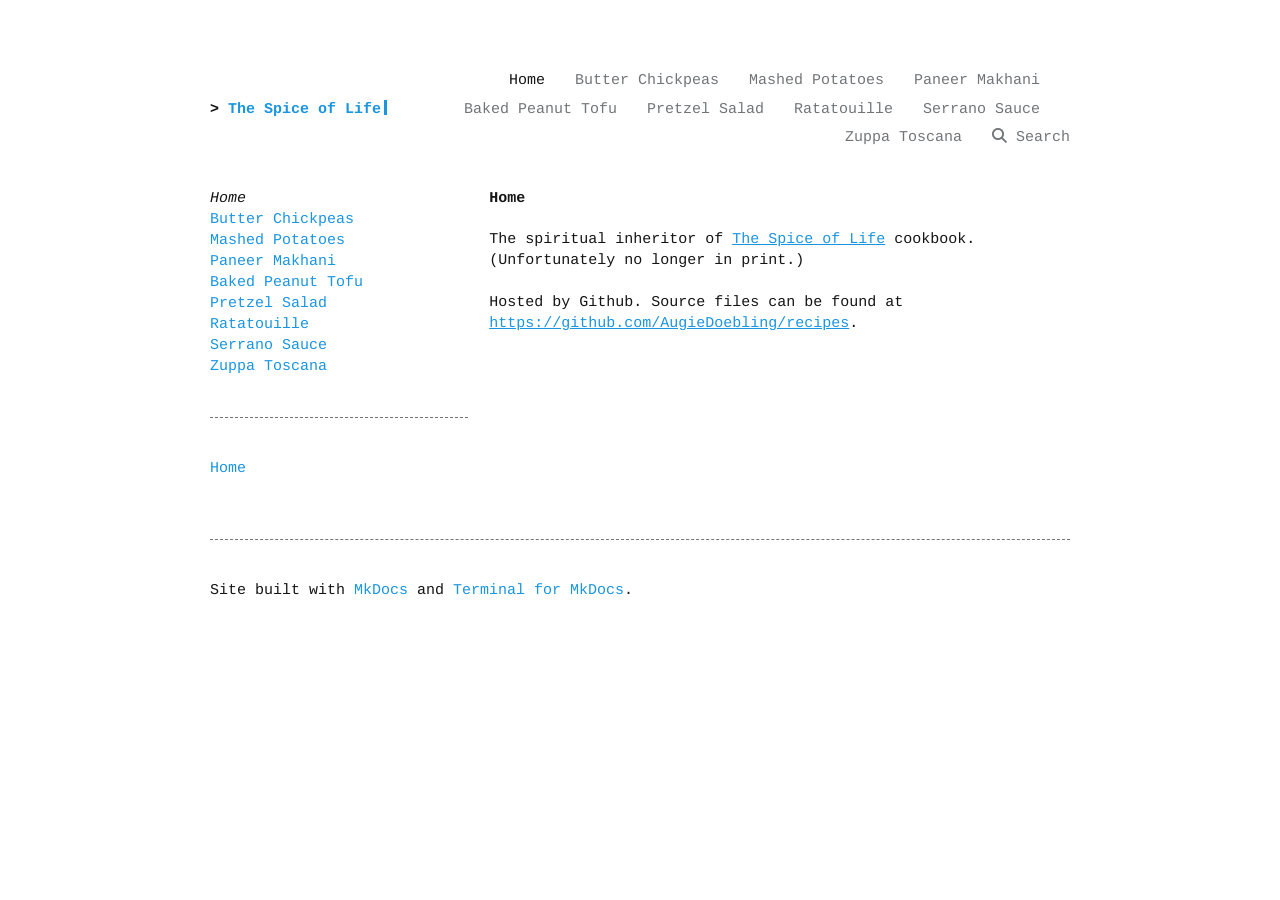
<file: index.html>
<!DOCTYPE html>
<html lang="en">
<head>
    
    <meta charset="UTF-8">
    <meta name="viewport" content="width=device-width, initial-scale=1.0">
    <meta http-equiv="X-UA-Compatible" content="ie=edge">
    <meta name="generator" content="mkdocs-1.6.1, mkdocs-terminal-4.7.0">
     
     
    <link rel="icon" type="image/png" sizes="192x192" href="img/android-chrome-192x192.png" />
<link rel="icon" type="image/png" sizes="512x512" href="img/android-chrome-512x512.png" />
<link rel="apple-touch-icon" sizes="180x180" href="img/apple-touch-icon.png" />
<link rel="shortcut icon" type="image/png" sizes="48x48" href="img/favicon.ico" />
<link rel="icon" type="image/png" sizes="16x16" href="img/favicon-16x16.png" />
<link rel="icon" type="image/png" sizes="32x32" href="img/favicon-32x32.png" />


    
 
<title>Home - The Spice of Life</title>


<link href="css/fontawesome/css/fontawesome.min.css" rel="stylesheet">
<link href="css/fontawesome/css/solid.min.css" rel="stylesheet">
<link href="css/normalize.css" rel="stylesheet">
<link href="css/terminal.css" rel="stylesheet">
<link href="css/theme.css" rel="stylesheet">
<link href="css/theme.tile_grid.css" rel="stylesheet">
<link href="css/theme.footer.css" rel="stylesheet">
<!-- default color palette -->
<link href="css/palettes/default.css" rel="stylesheet">

<!-- page layout -->
<style>
/* initially set page layout to a one column grid */
.terminal-mkdocs-main-grid {
    display: grid;
    grid-column-gap: 1.4em;
    grid-template-columns: auto;
    grid-template-rows: auto;
}

/*  
*   when side navigation is not hidden, use a two column grid.  
*   if the screen is too narrow, fall back to the initial one column grid layout.
*   in this case the main content will be placed under the navigation panel. 
*/
@media only screen and (min-width: 70em) {
    .terminal-mkdocs-main-grid {
        grid-template-columns: 4fr 9fr;
    }
}</style>



    
    <link href="css/extra.css" rel="stylesheet">  
    
    

    
    <!-- search css support -->
<link href="css/search/bootstrap-modal.css" rel="stylesheet">
<!-- search scripts -->
<script>
    var base_url = ".",
    shortcuts = "{}";
</script>
<script src="js/jquery/jquery-1.10.1.min.js" defer></script>
<script src="js/bootstrap/bootstrap.min.js" defer></script>
<script src="js/mkdocs/base.js" defer></script>
    
    
    
    
    <script src="search/main.js"></script>
    

    
</head>

<body class="terminal"><div class="container">
    <div class="terminal-nav">
        <header class="terminal-logo">
            <div id="mkdocs-terminal-site-name" class="logo terminal-prompt"><a href="/" class="no-style">The Spice of Life</a></div>
        </header>
        
        <nav class="terminal-menu">
            
            <ul vocab="https://schema.org/" typeof="BreadcrumbList">
                
                
                <li property="itemListElement" typeof="ListItem">
                    <a href="." class="menu-item active" property="item" typeof="WebPage">
                        <span property="name">Home</span>
                    </a>
                    <meta property="position" content="0">
                </li>
                
                
                <li property="itemListElement" typeof="ListItem">
                    <a href="butter_chickpeas/" class="menu-item " property="item" typeof="WebPage">
                        <span property="name">Butter Chickpeas</span>
                    </a>
                    <meta property="position" content="1">
                </li>
                
                
                <li property="itemListElement" typeof="ListItem">
                    <a href="mashed_potatoes/" class="menu-item " property="item" typeof="WebPage">
                        <span property="name">Mashed Potatoes</span>
                    </a>
                    <meta property="position" content="2">
                </li>
                
                
                <li property="itemListElement" typeof="ListItem">
                    <a href="paneer_makhani/" class="menu-item " property="item" typeof="WebPage">
                        <span property="name">Paneer Makhani</span>
                    </a>
                    <meta property="position" content="3">
                </li>
                
                
                <li property="itemListElement" typeof="ListItem">
                    <a href="peanut_tofu/" class="menu-item " property="item" typeof="WebPage">
                        <span property="name">Baked Peanut Tofu</span>
                    </a>
                    <meta property="position" content="4">
                </li>
                
                
                <li property="itemListElement" typeof="ListItem">
                    <a href="pretzel_salad/" class="menu-item " property="item" typeof="WebPage">
                        <span property="name">Pretzel Salad</span>
                    </a>
                    <meta property="position" content="5">
                </li>
                
                
                <li property="itemListElement" typeof="ListItem">
                    <a href="ratatouille/" class="menu-item " property="item" typeof="WebPage">
                        <span property="name">Ratatouille</span>
                    </a>
                    <meta property="position" content="6">
                </li>
                
                
                <li property="itemListElement" typeof="ListItem">
                    <a href="serrano_sauce/" class="menu-item " property="item" typeof="WebPage">
                        <span property="name">Serrano Sauce</span>
                    </a>
                    <meta property="position" content="7">
                </li>
                
                
                <li property="itemListElement" typeof="ListItem">
                    <a href="zuppa_toscana/" class="menu-item " property="item" typeof="WebPage">
                        <span property="name">Zuppa Toscana</span>
                    </a>
                    <meta property="position" content="8">
                </li>
                
                    
                    


<li property="itemListElement" typeof="ListItem">
    <a href="#" class="menu-item" data-toggle="modal" data-target="#mkdocs_search_modal" property="item" typeof="SearchAction">
        <i aria-hidden="true" class="fa fa-search"></i> <span property="name">Search</span>
    </a>
    <meta property="position" content="9">
</li>
                    
            </ul>
            
        </nav>
    </div>
</div>
        
    <div class="container">
        <div class="terminal-mkdocs-main-grid"><aside id="terminal-mkdocs-side-panel"><nav>
  
    <ul class="terminal-mkdocs-side-nav-items">
        
          



<li class="terminal-mkdocs-side-nav-li">
    
    
    
        
        <span class="

    terminal-mkdocs-side-nav-item--active">Home</span>
    
    
    
  </li>
        
          



<li class="terminal-mkdocs-side-nav-li">
    
    
    
        
        
            <a class="

    terminal-mkdocs-side-nav-item" href="butter_chickpeas/">Butter Chickpeas</a>
        
    
    
    
  </li>
        
          



<li class="terminal-mkdocs-side-nav-li">
    
    
    
        
        
            <a class="

    terminal-mkdocs-side-nav-item" href="mashed_potatoes/">Mashed Potatoes</a>
        
    
    
    
  </li>
        
          



<li class="terminal-mkdocs-side-nav-li">
    
    
    
        
        
            <a class="

    terminal-mkdocs-side-nav-item" href="paneer_makhani/">Paneer Makhani</a>
        
    
    
    
  </li>
        
          



<li class="terminal-mkdocs-side-nav-li">
    
    
    
        
        
            <a class="

    terminal-mkdocs-side-nav-item" href="peanut_tofu/">Baked Peanut Tofu</a>
        
    
    
    
  </li>
        
          



<li class="terminal-mkdocs-side-nav-li">
    
    
    
        
        
            <a class="

    terminal-mkdocs-side-nav-item" href="pretzel_salad/">Pretzel Salad</a>
        
    
    
    
  </li>
        
          



<li class="terminal-mkdocs-side-nav-li">
    
    
    
        
        
            <a class="

    terminal-mkdocs-side-nav-item" href="ratatouille/">Ratatouille</a>
        
    
    
    
  </li>
        
          



<li class="terminal-mkdocs-side-nav-li">
    
    
    
        
        
            <a class="

    terminal-mkdocs-side-nav-item" href="serrano_sauce/">Serrano Sauce</a>
        
    
    
    
  </li>
        
          



<li class="terminal-mkdocs-side-nav-li">
    
    
    
        
        
            <a class="

    terminal-mkdocs-side-nav-item" href="zuppa_toscana/">Zuppa Toscana</a>
        
    
    
    
  </li>
        
    </ul>
  
</nav><hr>
<nav>
    <ul>
        <li><a href="#home">Home</a></li>
        
    </ul>
</nav>
</aside>
            <main id="terminal-mkdocs-main-content">
<section id="mkdocs-terminal-content">
    <h1 id="home">Home</h1>
<p>The spiritual inheritor of <a href="img/the_spice_of_life.png">The Spice of Life</a> cookbook. (Unfortunately no longer in print.)</p>
<p>Hosted by Github. Source files can be found at <a href="https://github.com/AugieDoebling/recipes">https://github.com/AugieDoebling/recipes</a>.</p>
</section>

            </main>
        </div>
        <hr><footer>
    <div class="terminal-mkdocs-footer-grid">
        <div id="terminal-mkdocs-footer-copyright-info">
             Site built with <a href="http://www.mkdocs.org">MkDocs</a> and <a href="https://github.com/ntno/mkdocs-terminal">Terminal for MkDocs</a>.
        </div>
    </div>
</footer>
    </div>

    
    <div class="modal" id="mkdocs_search_modal" tabindex="-1" role="alertdialog" aria-modal="true" aria-labelledby="searchModalLabel">
    <div class="modal-dialog modal-lg" role="search">
        <div class="modal-content">
            <div class="modal-header">
                <h5 class="modal-title" id="searchModalLabel">Search</h5>
                <button type="button" class="close btn btn-default btn-ghost" data-dismiss="modal"><span aria-hidden="true">x</span><span class="sr-only">Close</span></button>
            </div>
            <div class="modal-body">
                <p id="searchInputLabel">Type to start searching</p>
                <form>
                    <div class="form-group">
                        <input type="search" class="form-control" aria-labelledby="searchInputLabel" placeholder="" id="mkdocs-search-query" title="Please enter search terms here">
                    </div>
                </form>
                <div id="mkdocs-search-results" data-no-results-text="No document matches found"></div>
            </div>
            <div class="modal-footer">
            </div>
        </div>
    </div>
</div>
    
    
</body>

</html>
</file>
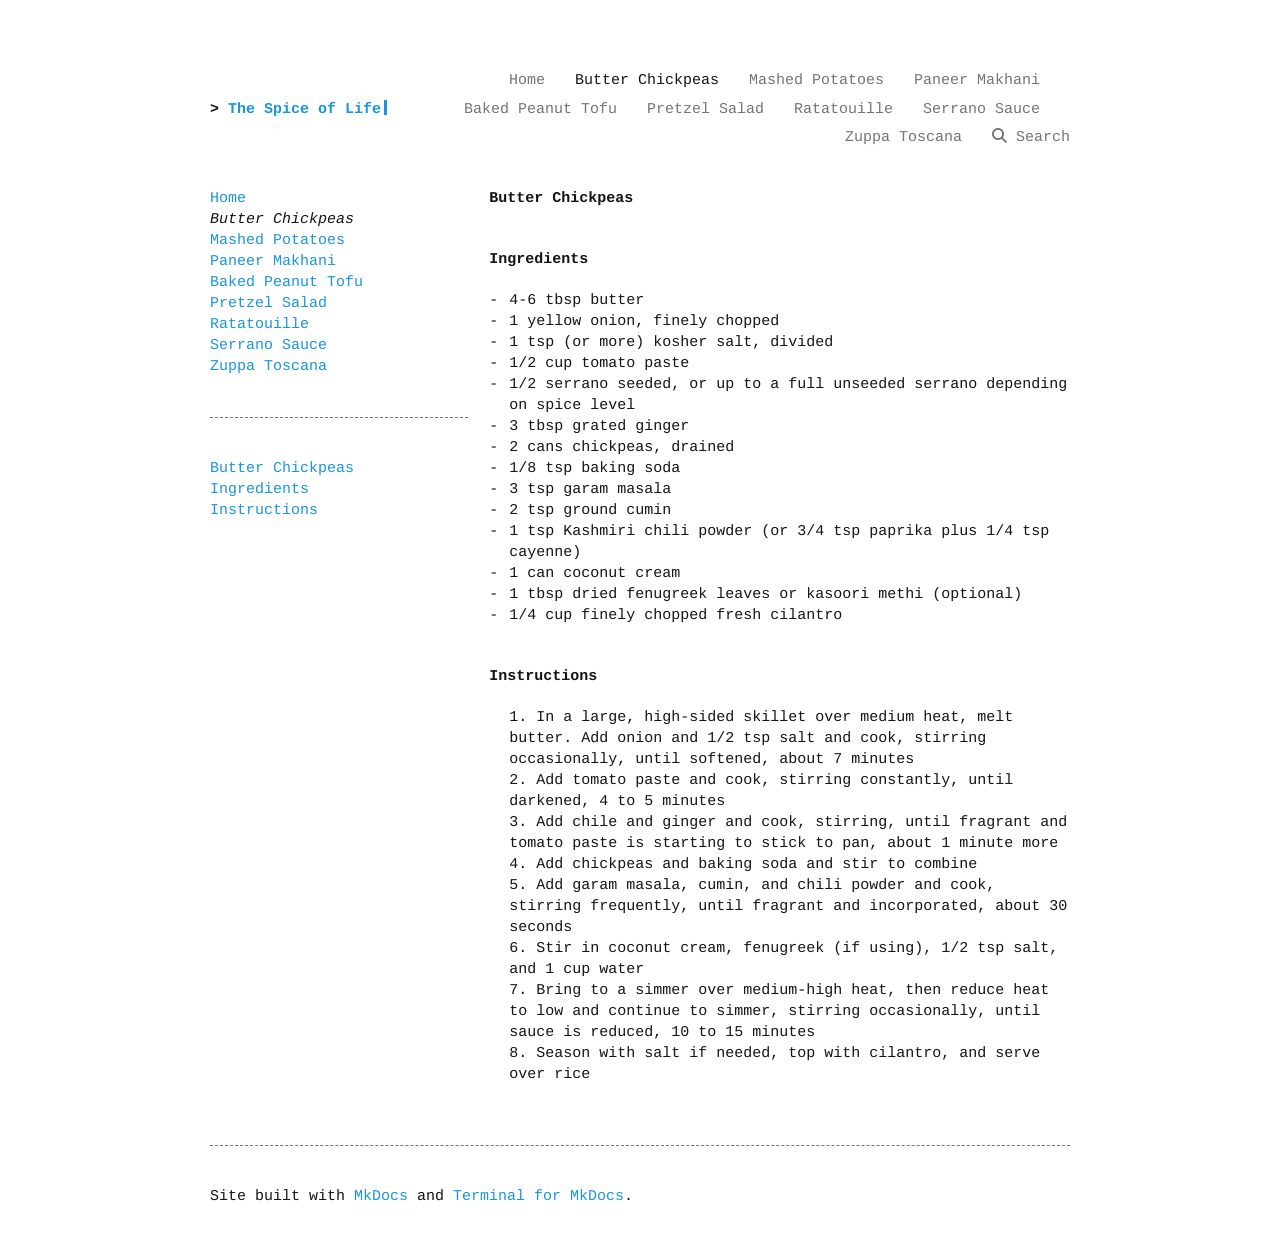
<file: butter_chickpeas/index.html>
<!DOCTYPE html>
<html lang="en">
<head>
    
    <meta charset="UTF-8">
    <meta name="viewport" content="width=device-width, initial-scale=1.0">
    <meta http-equiv="X-UA-Compatible" content="ie=edge">
    <meta name="generator" content="mkdocs-1.6.1, mkdocs-terminal-4.7.0">
     
     
    <link rel="icon" type="image/png" sizes="192x192" href="../img/android-chrome-192x192.png" />
<link rel="icon" type="image/png" sizes="512x512" href="../img/android-chrome-512x512.png" />
<link rel="apple-touch-icon" sizes="180x180" href="../img/apple-touch-icon.png" />
<link rel="shortcut icon" type="image/png" sizes="48x48" href="../img/favicon.ico" />
<link rel="icon" type="image/png" sizes="16x16" href="../img/favicon-16x16.png" />
<link rel="icon" type="image/png" sizes="32x32" href="../img/favicon-32x32.png" />


    
 
<title>Butter Chickpeas - The Spice of Life</title>


<link href="../css/fontawesome/css/fontawesome.min.css" rel="stylesheet">
<link href="../css/fontawesome/css/solid.min.css" rel="stylesheet">
<link href="../css/normalize.css" rel="stylesheet">
<link href="../css/terminal.css" rel="stylesheet">
<link href="../css/theme.css" rel="stylesheet">
<link href="../css/theme.tile_grid.css" rel="stylesheet">
<link href="../css/theme.footer.css" rel="stylesheet">
<!-- default color palette -->
<link href="../css/palettes/default.css" rel="stylesheet">

<!-- page layout -->
<style>
/* initially set page layout to a one column grid */
.terminal-mkdocs-main-grid {
    display: grid;
    grid-column-gap: 1.4em;
    grid-template-columns: auto;
    grid-template-rows: auto;
}

/*  
*   when side navigation is not hidden, use a two column grid.  
*   if the screen is too narrow, fall back to the initial one column grid layout.
*   in this case the main content will be placed under the navigation panel. 
*/
@media only screen and (min-width: 70em) {
    .terminal-mkdocs-main-grid {
        grid-template-columns: 4fr 9fr;
    }
}</style>



    
    <link href="../css/extra.css" rel="stylesheet">  
    
    

    
    <!-- search css support -->
<link href="../css/search/bootstrap-modal.css" rel="stylesheet">
<!-- search scripts -->
<script>
    var base_url = "..",
    shortcuts = "{}";
</script>
<script src="../js/jquery/jquery-1.10.1.min.js" defer></script>
<script src="../js/bootstrap/bootstrap.min.js" defer></script>
<script src="../js/mkdocs/base.js" defer></script>
    
    
    
    
    <script src="../search/main.js"></script>
    

    
</head>

<body class="terminal"><div class="container">
    <div class="terminal-nav">
        <header class="terminal-logo">
            <div id="mkdocs-terminal-site-name" class="logo terminal-prompt"><a href="/" class="no-style">The Spice of Life</a></div>
        </header>
        
        <nav class="terminal-menu">
            
            <ul vocab="https://schema.org/" typeof="BreadcrumbList">
                
                
                <li property="itemListElement" typeof="ListItem">
                    <a href=".." class="menu-item " property="item" typeof="WebPage">
                        <span property="name">Home</span>
                    </a>
                    <meta property="position" content="0">
                </li>
                
                
                <li property="itemListElement" typeof="ListItem">
                    <a href="./" class="menu-item active" property="item" typeof="WebPage">
                        <span property="name">Butter Chickpeas</span>
                    </a>
                    <meta property="position" content="1">
                </li>
                
                
                <li property="itemListElement" typeof="ListItem">
                    <a href="../mashed_potatoes/" class="menu-item " property="item" typeof="WebPage">
                        <span property="name">Mashed Potatoes</span>
                    </a>
                    <meta property="position" content="2">
                </li>
                
                
                <li property="itemListElement" typeof="ListItem">
                    <a href="../paneer_makhani/" class="menu-item " property="item" typeof="WebPage">
                        <span property="name">Paneer Makhani</span>
                    </a>
                    <meta property="position" content="3">
                </li>
                
                
                <li property="itemListElement" typeof="ListItem">
                    <a href="../peanut_tofu/" class="menu-item " property="item" typeof="WebPage">
                        <span property="name">Baked Peanut Tofu</span>
                    </a>
                    <meta property="position" content="4">
                </li>
                
                
                <li property="itemListElement" typeof="ListItem">
                    <a href="../pretzel_salad/" class="menu-item " property="item" typeof="WebPage">
                        <span property="name">Pretzel Salad</span>
                    </a>
                    <meta property="position" content="5">
                </li>
                
                
                <li property="itemListElement" typeof="ListItem">
                    <a href="../ratatouille/" class="menu-item " property="item" typeof="WebPage">
                        <span property="name">Ratatouille</span>
                    </a>
                    <meta property="position" content="6">
                </li>
                
                
                <li property="itemListElement" typeof="ListItem">
                    <a href="../serrano_sauce/" class="menu-item " property="item" typeof="WebPage">
                        <span property="name">Serrano Sauce</span>
                    </a>
                    <meta property="position" content="7">
                </li>
                
                
                <li property="itemListElement" typeof="ListItem">
                    <a href="../zuppa_toscana/" class="menu-item " property="item" typeof="WebPage">
                        <span property="name">Zuppa Toscana</span>
                    </a>
                    <meta property="position" content="8">
                </li>
                
                    
                    


<li property="itemListElement" typeof="ListItem">
    <a href="#" class="menu-item" data-toggle="modal" data-target="#mkdocs_search_modal" property="item" typeof="SearchAction">
        <i aria-hidden="true" class="fa fa-search"></i> <span property="name">Search</span>
    </a>
    <meta property="position" content="9">
</li>
                    
            </ul>
            
        </nav>
    </div>
</div>
        
    <div class="container">
        <div class="terminal-mkdocs-main-grid"><aside id="terminal-mkdocs-side-panel"><nav>
  
    <ul class="terminal-mkdocs-side-nav-items">
        
          



<li class="terminal-mkdocs-side-nav-li">
    
    
    
        
        
            <a class="

    terminal-mkdocs-side-nav-item" href="..">Home</a>
        
    
    
    
  </li>
        
          



<li class="terminal-mkdocs-side-nav-li">
    
    
    
        
        <span class="

    terminal-mkdocs-side-nav-item--active">Butter Chickpeas</span>
    
    
    
  </li>
        
          



<li class="terminal-mkdocs-side-nav-li">
    
    
    
        
        
            <a class="

    terminal-mkdocs-side-nav-item" href="../mashed_potatoes/">Mashed Potatoes</a>
        
    
    
    
  </li>
        
          



<li class="terminal-mkdocs-side-nav-li">
    
    
    
        
        
            <a class="

    terminal-mkdocs-side-nav-item" href="../paneer_makhani/">Paneer Makhani</a>
        
    
    
    
  </li>
        
          



<li class="terminal-mkdocs-side-nav-li">
    
    
    
        
        
            <a class="

    terminal-mkdocs-side-nav-item" href="../peanut_tofu/">Baked Peanut Tofu</a>
        
    
    
    
  </li>
        
          



<li class="terminal-mkdocs-side-nav-li">
    
    
    
        
        
            <a class="

    terminal-mkdocs-side-nav-item" href="../pretzel_salad/">Pretzel Salad</a>
        
    
    
    
  </li>
        
          



<li class="terminal-mkdocs-side-nav-li">
    
    
    
        
        
            <a class="

    terminal-mkdocs-side-nav-item" href="../ratatouille/">Ratatouille</a>
        
    
    
    
  </li>
        
          



<li class="terminal-mkdocs-side-nav-li">
    
    
    
        
        
            <a class="

    terminal-mkdocs-side-nav-item" href="../serrano_sauce/">Serrano Sauce</a>
        
    
    
    
  </li>
        
          



<li class="terminal-mkdocs-side-nav-li">
    
    
    
        
        
            <a class="

    terminal-mkdocs-side-nav-item" href="../zuppa_toscana/">Zuppa Toscana</a>
        
    
    
    
  </li>
        
    </ul>
  
</nav><hr>
<nav>
    <ul>
        <li><a href="#butter-chickpeas">Butter Chickpeas</a></li>
        <li><a href="#ingredients">Ingredients</a></li>
        <li><a href="#instructions">Instructions</a></li>
        
    </ul>
</nav>
</aside>
            <main id="terminal-mkdocs-main-content">
<section id="mkdocs-terminal-content">
    <h1 id="butter-chickpeas">Butter Chickpeas</h1>
<h1 id="ingredients">Ingredients</h1>
<ul>
<li>4-6 tbsp butter</li>
<li>1 yellow onion, finely chopped</li>
<li>1 tsp (or more) kosher salt, divided</li>
<li>1/2 cup tomato paste</li>
<li>1/2 serrano seeded, or up to a full unseeded serrano depending on spice level</li>
<li>3 tbsp grated ginger</li>
<li>2 cans chickpeas, drained</li>
<li>1/8 tsp baking soda</li>
<li>3 tsp garam masala</li>
<li>2 tsp ground cumin</li>
<li>1 tsp Kashmiri chili powder (or 3/4 tsp paprika plus 1/4 tsp cayenne)</li>
<li>1 can coconut cream</li>
<li>1 tbsp dried fenugreek leaves or kasoori methi (optional)</li>
<li>1/4 cup finely chopped fresh cilantro</li>
</ul>
<h1 id="instructions">Instructions</h1>
<ol>
<li>In a large, high-sided skillet over medium heat, melt butter. Add onion and 1/2 tsp salt and cook, stirring occasionally, until softened, about 7 minutes</li>
<li>Add tomato paste and cook, stirring constantly, until darkened, 4 to 5 minutes</li>
<li>Add chile and ginger and cook, stirring, until fragrant and tomato paste is starting to stick to pan, about 1 minute more</li>
<li>Add chickpeas and baking soda and stir to combine</li>
<li>Add garam masala, cumin, and chili powder and cook, stirring frequently, until fragrant and incorporated, about 30 seconds</li>
<li>Stir in coconut cream, fenugreek (if using), 1/2 tsp salt, and 1 cup water</li>
<li>Bring to a simmer over medium-high heat, then reduce heat to low and continue to simmer, stirring occasionally, until sauce is reduced, 10 to 15 minutes</li>
<li>Season with salt if needed, top with cilantro, and serve over rice</li>
</ol>
</section>

            </main>
        </div>
        <hr><footer>
    <div class="terminal-mkdocs-footer-grid">
        <div id="terminal-mkdocs-footer-copyright-info">
             Site built with <a href="http://www.mkdocs.org">MkDocs</a> and <a href="https://github.com/ntno/mkdocs-terminal">Terminal for MkDocs</a>.
        </div>
    </div>
</footer>
    </div>

    
    <div class="modal" id="mkdocs_search_modal" tabindex="-1" role="alertdialog" aria-modal="true" aria-labelledby="searchModalLabel">
    <div class="modal-dialog modal-lg" role="search">
        <div class="modal-content">
            <div class="modal-header">
                <h5 class="modal-title" id="searchModalLabel">Search</h5>
                <button type="button" class="close btn btn-default btn-ghost" data-dismiss="modal"><span aria-hidden="true">x</span><span class="sr-only">Close</span></button>
            </div>
            <div class="modal-body">
                <p id="searchInputLabel">Type to start searching</p>
                <form>
                    <div class="form-group">
                        <input type="search" class="form-control" aria-labelledby="searchInputLabel" placeholder="" id="mkdocs-search-query" title="Please enter search terms here">
                    </div>
                </form>
                <div id="mkdocs-search-results" data-no-results-text="No document matches found"></div>
            </div>
            <div class="modal-footer">
            </div>
        </div>
    </div>
</div>
    
    
</body>

</html>
</file>
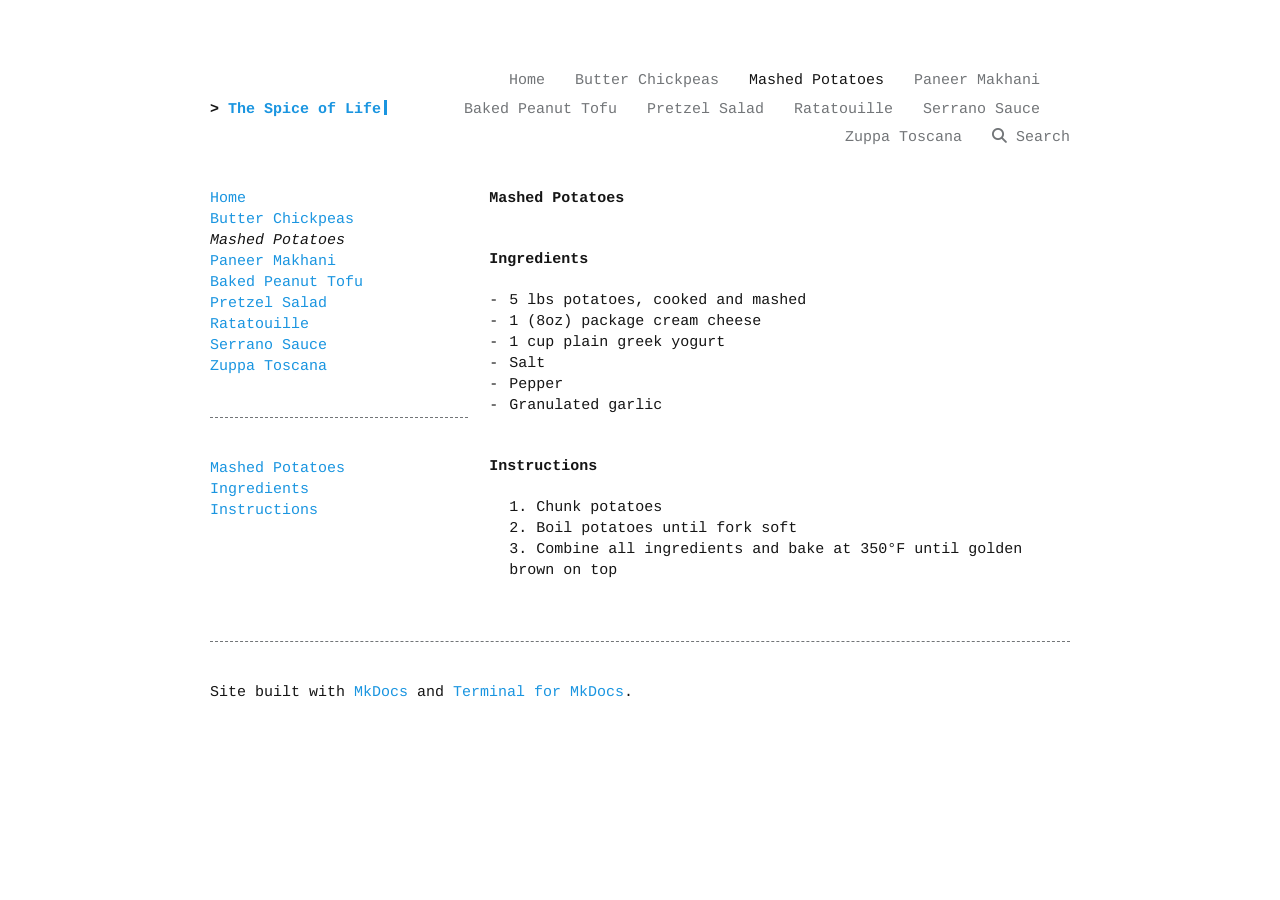
<file: mashed_potatoes/index.html>
<!DOCTYPE html>
<html lang="en">
<head>
    
    <meta charset="UTF-8">
    <meta name="viewport" content="width=device-width, initial-scale=1.0">
    <meta http-equiv="X-UA-Compatible" content="ie=edge">
    <meta name="generator" content="mkdocs-1.6.1, mkdocs-terminal-4.7.0">
     
     
    <link rel="icon" type="image/png" sizes="192x192" href="../img/android-chrome-192x192.png" />
<link rel="icon" type="image/png" sizes="512x512" href="../img/android-chrome-512x512.png" />
<link rel="apple-touch-icon" sizes="180x180" href="../img/apple-touch-icon.png" />
<link rel="shortcut icon" type="image/png" sizes="48x48" href="../img/favicon.ico" />
<link rel="icon" type="image/png" sizes="16x16" href="../img/favicon-16x16.png" />
<link rel="icon" type="image/png" sizes="32x32" href="../img/favicon-32x32.png" />


    
 
<title>Mashed Potatoes - The Spice of Life</title>


<link href="../css/fontawesome/css/fontawesome.min.css" rel="stylesheet">
<link href="../css/fontawesome/css/solid.min.css" rel="stylesheet">
<link href="../css/normalize.css" rel="stylesheet">
<link href="../css/terminal.css" rel="stylesheet">
<link href="../css/theme.css" rel="stylesheet">
<link href="../css/theme.tile_grid.css" rel="stylesheet">
<link href="../css/theme.footer.css" rel="stylesheet">
<!-- default color palette -->
<link href="../css/palettes/default.css" rel="stylesheet">

<!-- page layout -->
<style>
/* initially set page layout to a one column grid */
.terminal-mkdocs-main-grid {
    display: grid;
    grid-column-gap: 1.4em;
    grid-template-columns: auto;
    grid-template-rows: auto;
}

/*  
*   when side navigation is not hidden, use a two column grid.  
*   if the screen is too narrow, fall back to the initial one column grid layout.
*   in this case the main content will be placed under the navigation panel. 
*/
@media only screen and (min-width: 70em) {
    .terminal-mkdocs-main-grid {
        grid-template-columns: 4fr 9fr;
    }
}</style>



    
    <link href="../css/extra.css" rel="stylesheet">  
    
    

    
    <!-- search css support -->
<link href="../css/search/bootstrap-modal.css" rel="stylesheet">
<!-- search scripts -->
<script>
    var base_url = "..",
    shortcuts = "{}";
</script>
<script src="../js/jquery/jquery-1.10.1.min.js" defer></script>
<script src="../js/bootstrap/bootstrap.min.js" defer></script>
<script src="../js/mkdocs/base.js" defer></script>
    
    
    
    
    <script src="../search/main.js"></script>
    

    
</head>

<body class="terminal"><div class="container">
    <div class="terminal-nav">
        <header class="terminal-logo">
            <div id="mkdocs-terminal-site-name" class="logo terminal-prompt"><a href="/" class="no-style">The Spice of Life</a></div>
        </header>
        
        <nav class="terminal-menu">
            
            <ul vocab="https://schema.org/" typeof="BreadcrumbList">
                
                
                <li property="itemListElement" typeof="ListItem">
                    <a href=".." class="menu-item " property="item" typeof="WebPage">
                        <span property="name">Home</span>
                    </a>
                    <meta property="position" content="0">
                </li>
                
                
                <li property="itemListElement" typeof="ListItem">
                    <a href="../butter_chickpeas/" class="menu-item " property="item" typeof="WebPage">
                        <span property="name">Butter Chickpeas</span>
                    </a>
                    <meta property="position" content="1">
                </li>
                
                
                <li property="itemListElement" typeof="ListItem">
                    <a href="./" class="menu-item active" property="item" typeof="WebPage">
                        <span property="name">Mashed Potatoes</span>
                    </a>
                    <meta property="position" content="2">
                </li>
                
                
                <li property="itemListElement" typeof="ListItem">
                    <a href="../paneer_makhani/" class="menu-item " property="item" typeof="WebPage">
                        <span property="name">Paneer Makhani</span>
                    </a>
                    <meta property="position" content="3">
                </li>
                
                
                <li property="itemListElement" typeof="ListItem">
                    <a href="../peanut_tofu/" class="menu-item " property="item" typeof="WebPage">
                        <span property="name">Baked Peanut Tofu</span>
                    </a>
                    <meta property="position" content="4">
                </li>
                
                
                <li property="itemListElement" typeof="ListItem">
                    <a href="../pretzel_salad/" class="menu-item " property="item" typeof="WebPage">
                        <span property="name">Pretzel Salad</span>
                    </a>
                    <meta property="position" content="5">
                </li>
                
                
                <li property="itemListElement" typeof="ListItem">
                    <a href="../ratatouille/" class="menu-item " property="item" typeof="WebPage">
                        <span property="name">Ratatouille</span>
                    </a>
                    <meta property="position" content="6">
                </li>
                
                
                <li property="itemListElement" typeof="ListItem">
                    <a href="../serrano_sauce/" class="menu-item " property="item" typeof="WebPage">
                        <span property="name">Serrano Sauce</span>
                    </a>
                    <meta property="position" content="7">
                </li>
                
                
                <li property="itemListElement" typeof="ListItem">
                    <a href="../zuppa_toscana/" class="menu-item " property="item" typeof="WebPage">
                        <span property="name">Zuppa Toscana</span>
                    </a>
                    <meta property="position" content="8">
                </li>
                
                    
                    


<li property="itemListElement" typeof="ListItem">
    <a href="#" class="menu-item" data-toggle="modal" data-target="#mkdocs_search_modal" property="item" typeof="SearchAction">
        <i aria-hidden="true" class="fa fa-search"></i> <span property="name">Search</span>
    </a>
    <meta property="position" content="9">
</li>
                    
            </ul>
            
        </nav>
    </div>
</div>
        
    <div class="container">
        <div class="terminal-mkdocs-main-grid"><aside id="terminal-mkdocs-side-panel"><nav>
  
    <ul class="terminal-mkdocs-side-nav-items">
        
          



<li class="terminal-mkdocs-side-nav-li">
    
    
    
        
        
            <a class="

    terminal-mkdocs-side-nav-item" href="..">Home</a>
        
    
    
    
  </li>
        
          



<li class="terminal-mkdocs-side-nav-li">
    
    
    
        
        
            <a class="

    terminal-mkdocs-side-nav-item" href="../butter_chickpeas/">Butter Chickpeas</a>
        
    
    
    
  </li>
        
          



<li class="terminal-mkdocs-side-nav-li">
    
    
    
        
        <span class="

    terminal-mkdocs-side-nav-item--active">Mashed Potatoes</span>
    
    
    
  </li>
        
          



<li class="terminal-mkdocs-side-nav-li">
    
    
    
        
        
            <a class="

    terminal-mkdocs-side-nav-item" href="../paneer_makhani/">Paneer Makhani</a>
        
    
    
    
  </li>
        
          



<li class="terminal-mkdocs-side-nav-li">
    
    
    
        
        
            <a class="

    terminal-mkdocs-side-nav-item" href="../peanut_tofu/">Baked Peanut Tofu</a>
        
    
    
    
  </li>
        
          



<li class="terminal-mkdocs-side-nav-li">
    
    
    
        
        
            <a class="

    terminal-mkdocs-side-nav-item" href="../pretzel_salad/">Pretzel Salad</a>
        
    
    
    
  </li>
        
          



<li class="terminal-mkdocs-side-nav-li">
    
    
    
        
        
            <a class="

    terminal-mkdocs-side-nav-item" href="../ratatouille/">Ratatouille</a>
        
    
    
    
  </li>
        
          



<li class="terminal-mkdocs-side-nav-li">
    
    
    
        
        
            <a class="

    terminal-mkdocs-side-nav-item" href="../serrano_sauce/">Serrano Sauce</a>
        
    
    
    
  </li>
        
          



<li class="terminal-mkdocs-side-nav-li">
    
    
    
        
        
            <a class="

    terminal-mkdocs-side-nav-item" href="../zuppa_toscana/">Zuppa Toscana</a>
        
    
    
    
  </li>
        
    </ul>
  
</nav><hr>
<nav>
    <ul>
        <li><a href="#mashed-potatoes">Mashed Potatoes</a></li>
        <li><a href="#ingredients">Ingredients</a></li>
        <li><a href="#instructions">Instructions</a></li>
        
    </ul>
</nav>
</aside>
            <main id="terminal-mkdocs-main-content">
<section id="mkdocs-terminal-content">
    <h1 id="mashed-potatoes">Mashed Potatoes</h1>
<h1 id="ingredients">Ingredients</h1>
<ul>
<li>5 lbs potatoes, cooked and mashed</li>
<li>1 (8oz) package cream cheese</li>
<li>1 cup plain greek yogurt</li>
<li>Salt</li>
<li>Pepper</li>
<li>Granulated garlic</li>
</ul>
<h1 id="instructions">Instructions</h1>
<ol>
<li>Chunk potatoes</li>
<li>Boil potatoes until fork soft</li>
<li>Combine all ingredients and bake at 350°F until golden brown on top</li>
</ol>
</section>

            </main>
        </div>
        <hr><footer>
    <div class="terminal-mkdocs-footer-grid">
        <div id="terminal-mkdocs-footer-copyright-info">
             Site built with <a href="http://www.mkdocs.org">MkDocs</a> and <a href="https://github.com/ntno/mkdocs-terminal">Terminal for MkDocs</a>.
        </div>
    </div>
</footer>
    </div>

    
    <div class="modal" id="mkdocs_search_modal" tabindex="-1" role="alertdialog" aria-modal="true" aria-labelledby="searchModalLabel">
    <div class="modal-dialog modal-lg" role="search">
        <div class="modal-content">
            <div class="modal-header">
                <h5 class="modal-title" id="searchModalLabel">Search</h5>
                <button type="button" class="close btn btn-default btn-ghost" data-dismiss="modal"><span aria-hidden="true">x</span><span class="sr-only">Close</span></button>
            </div>
            <div class="modal-body">
                <p id="searchInputLabel">Type to start searching</p>
                <form>
                    <div class="form-group">
                        <input type="search" class="form-control" aria-labelledby="searchInputLabel" placeholder="" id="mkdocs-search-query" title="Please enter search terms here">
                    </div>
                </form>
                <div id="mkdocs-search-results" data-no-results-text="No document matches found"></div>
            </div>
            <div class="modal-footer">
            </div>
        </div>
    </div>
</div>
    
    
</body>

</html>
</file>
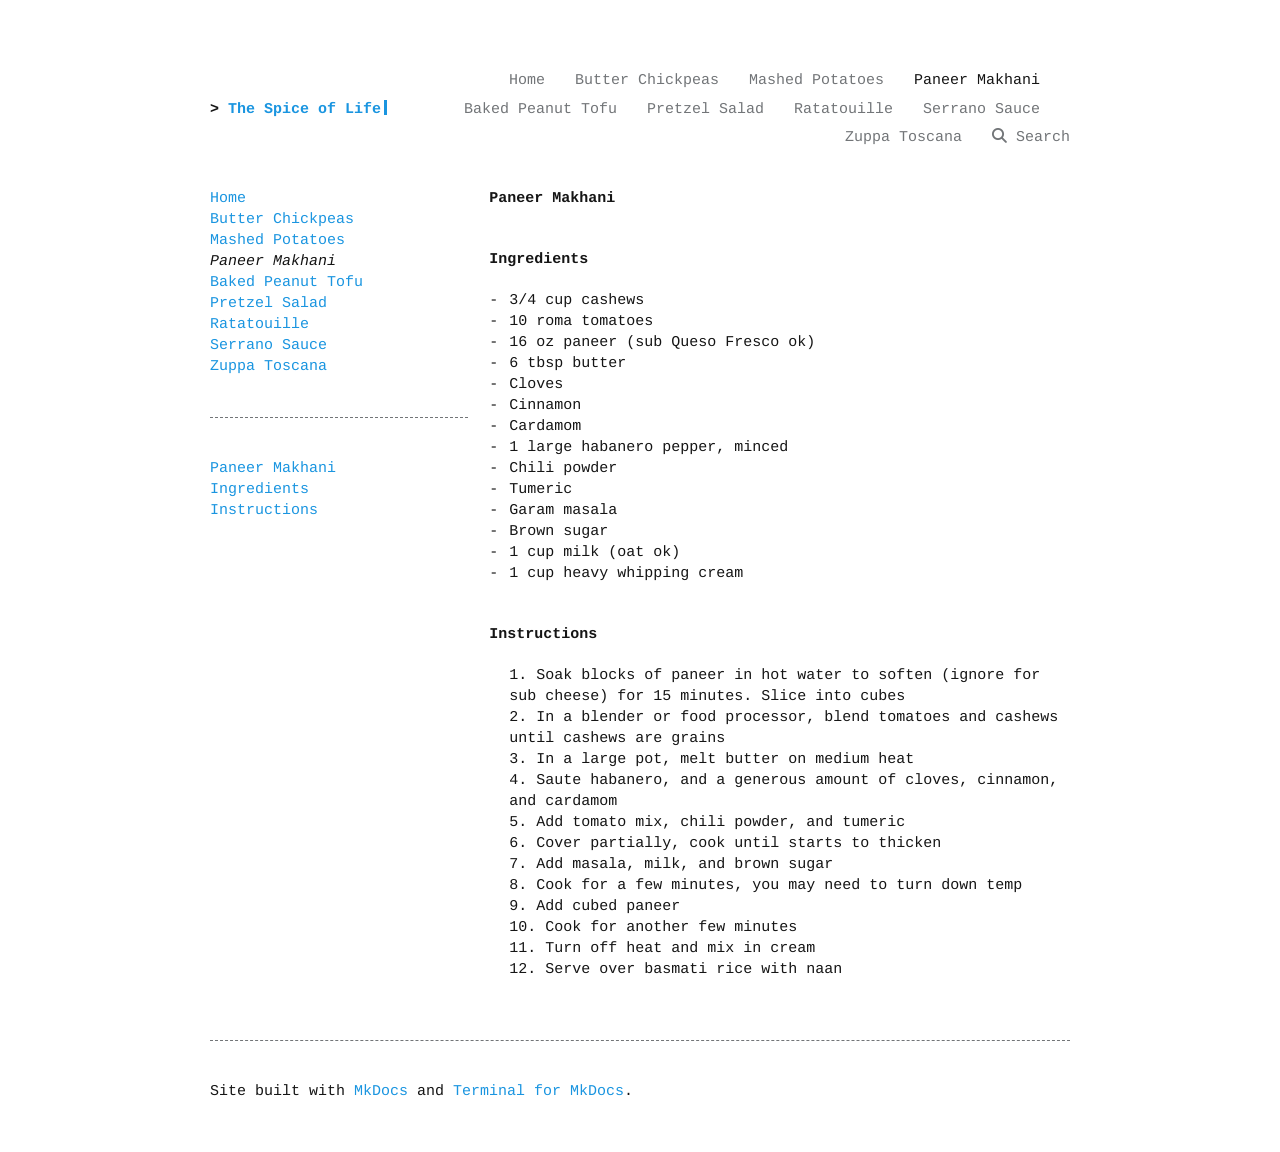
<file: paneer_makhani/index.html>
<!DOCTYPE html>
<html lang="en">
<head>
    
    <meta charset="UTF-8">
    <meta name="viewport" content="width=device-width, initial-scale=1.0">
    <meta http-equiv="X-UA-Compatible" content="ie=edge">
    <meta name="generator" content="mkdocs-1.6.1, mkdocs-terminal-4.7.0">
     
     
    <link rel="icon" type="image/png" sizes="192x192" href="../img/android-chrome-192x192.png" />
<link rel="icon" type="image/png" sizes="512x512" href="../img/android-chrome-512x512.png" />
<link rel="apple-touch-icon" sizes="180x180" href="../img/apple-touch-icon.png" />
<link rel="shortcut icon" type="image/png" sizes="48x48" href="../img/favicon.ico" />
<link rel="icon" type="image/png" sizes="16x16" href="../img/favicon-16x16.png" />
<link rel="icon" type="image/png" sizes="32x32" href="../img/favicon-32x32.png" />


    
 
<title>Paneer Makhani - The Spice of Life</title>


<link href="../css/fontawesome/css/fontawesome.min.css" rel="stylesheet">
<link href="../css/fontawesome/css/solid.min.css" rel="stylesheet">
<link href="../css/normalize.css" rel="stylesheet">
<link href="../css/terminal.css" rel="stylesheet">
<link href="../css/theme.css" rel="stylesheet">
<link href="../css/theme.tile_grid.css" rel="stylesheet">
<link href="../css/theme.footer.css" rel="stylesheet">
<!-- default color palette -->
<link href="../css/palettes/default.css" rel="stylesheet">

<!-- page layout -->
<style>
/* initially set page layout to a one column grid */
.terminal-mkdocs-main-grid {
    display: grid;
    grid-column-gap: 1.4em;
    grid-template-columns: auto;
    grid-template-rows: auto;
}

/*  
*   when side navigation is not hidden, use a two column grid.  
*   if the screen is too narrow, fall back to the initial one column grid layout.
*   in this case the main content will be placed under the navigation panel. 
*/
@media only screen and (min-width: 70em) {
    .terminal-mkdocs-main-grid {
        grid-template-columns: 4fr 9fr;
    }
}</style>



    
    <link href="../css/extra.css" rel="stylesheet">  
    
    

    
    <!-- search css support -->
<link href="../css/search/bootstrap-modal.css" rel="stylesheet">
<!-- search scripts -->
<script>
    var base_url = "..",
    shortcuts = "{}";
</script>
<script src="../js/jquery/jquery-1.10.1.min.js" defer></script>
<script src="../js/bootstrap/bootstrap.min.js" defer></script>
<script src="../js/mkdocs/base.js" defer></script>
    
    
    
    
    <script src="../search/main.js"></script>
    

    
</head>

<body class="terminal"><div class="container">
    <div class="terminal-nav">
        <header class="terminal-logo">
            <div id="mkdocs-terminal-site-name" class="logo terminal-prompt"><a href="/" class="no-style">The Spice of Life</a></div>
        </header>
        
        <nav class="terminal-menu">
            
            <ul vocab="https://schema.org/" typeof="BreadcrumbList">
                
                
                <li property="itemListElement" typeof="ListItem">
                    <a href=".." class="menu-item " property="item" typeof="WebPage">
                        <span property="name">Home</span>
                    </a>
                    <meta property="position" content="0">
                </li>
                
                
                <li property="itemListElement" typeof="ListItem">
                    <a href="../butter_chickpeas/" class="menu-item " property="item" typeof="WebPage">
                        <span property="name">Butter Chickpeas</span>
                    </a>
                    <meta property="position" content="1">
                </li>
                
                
                <li property="itemListElement" typeof="ListItem">
                    <a href="../mashed_potatoes/" class="menu-item " property="item" typeof="WebPage">
                        <span property="name">Mashed Potatoes</span>
                    </a>
                    <meta property="position" content="2">
                </li>
                
                
                <li property="itemListElement" typeof="ListItem">
                    <a href="./" class="menu-item active" property="item" typeof="WebPage">
                        <span property="name">Paneer Makhani</span>
                    </a>
                    <meta property="position" content="3">
                </li>
                
                
                <li property="itemListElement" typeof="ListItem">
                    <a href="../peanut_tofu/" class="menu-item " property="item" typeof="WebPage">
                        <span property="name">Baked Peanut Tofu</span>
                    </a>
                    <meta property="position" content="4">
                </li>
                
                
                <li property="itemListElement" typeof="ListItem">
                    <a href="../pretzel_salad/" class="menu-item " property="item" typeof="WebPage">
                        <span property="name">Pretzel Salad</span>
                    </a>
                    <meta property="position" content="5">
                </li>
                
                
                <li property="itemListElement" typeof="ListItem">
                    <a href="../ratatouille/" class="menu-item " property="item" typeof="WebPage">
                        <span property="name">Ratatouille</span>
                    </a>
                    <meta property="position" content="6">
                </li>
                
                
                <li property="itemListElement" typeof="ListItem">
                    <a href="../serrano_sauce/" class="menu-item " property="item" typeof="WebPage">
                        <span property="name">Serrano Sauce</span>
                    </a>
                    <meta property="position" content="7">
                </li>
                
                
                <li property="itemListElement" typeof="ListItem">
                    <a href="../zuppa_toscana/" class="menu-item " property="item" typeof="WebPage">
                        <span property="name">Zuppa Toscana</span>
                    </a>
                    <meta property="position" content="8">
                </li>
                
                    
                    


<li property="itemListElement" typeof="ListItem">
    <a href="#" class="menu-item" data-toggle="modal" data-target="#mkdocs_search_modal" property="item" typeof="SearchAction">
        <i aria-hidden="true" class="fa fa-search"></i> <span property="name">Search</span>
    </a>
    <meta property="position" content="9">
</li>
                    
            </ul>
            
        </nav>
    </div>
</div>
        
    <div class="container">
        <div class="terminal-mkdocs-main-grid"><aside id="terminal-mkdocs-side-panel"><nav>
  
    <ul class="terminal-mkdocs-side-nav-items">
        
          



<li class="terminal-mkdocs-side-nav-li">
    
    
    
        
        
            <a class="

    terminal-mkdocs-side-nav-item" href="..">Home</a>
        
    
    
    
  </li>
        
          



<li class="terminal-mkdocs-side-nav-li">
    
    
    
        
        
            <a class="

    terminal-mkdocs-side-nav-item" href="../butter_chickpeas/">Butter Chickpeas</a>
        
    
    
    
  </li>
        
          



<li class="terminal-mkdocs-side-nav-li">
    
    
    
        
        
            <a class="

    terminal-mkdocs-side-nav-item" href="../mashed_potatoes/">Mashed Potatoes</a>
        
    
    
    
  </li>
        
          



<li class="terminal-mkdocs-side-nav-li">
    
    
    
        
        <span class="

    terminal-mkdocs-side-nav-item--active">Paneer Makhani</span>
    
    
    
  </li>
        
          



<li class="terminal-mkdocs-side-nav-li">
    
    
    
        
        
            <a class="

    terminal-mkdocs-side-nav-item" href="../peanut_tofu/">Baked Peanut Tofu</a>
        
    
    
    
  </li>
        
          



<li class="terminal-mkdocs-side-nav-li">
    
    
    
        
        
            <a class="

    terminal-mkdocs-side-nav-item" href="../pretzel_salad/">Pretzel Salad</a>
        
    
    
    
  </li>
        
          



<li class="terminal-mkdocs-side-nav-li">
    
    
    
        
        
            <a class="

    terminal-mkdocs-side-nav-item" href="../ratatouille/">Ratatouille</a>
        
    
    
    
  </li>
        
          



<li class="terminal-mkdocs-side-nav-li">
    
    
    
        
        
            <a class="

    terminal-mkdocs-side-nav-item" href="../serrano_sauce/">Serrano Sauce</a>
        
    
    
    
  </li>
        
          



<li class="terminal-mkdocs-side-nav-li">
    
    
    
        
        
            <a class="

    terminal-mkdocs-side-nav-item" href="../zuppa_toscana/">Zuppa Toscana</a>
        
    
    
    
  </li>
        
    </ul>
  
</nav><hr>
<nav>
    <ul>
        <li><a href="#paneer-makhani">Paneer Makhani</a></li>
        <li><a href="#ingredients">Ingredients</a></li>
        <li><a href="#instructions">Instructions</a></li>
        
    </ul>
</nav>
</aside>
            <main id="terminal-mkdocs-main-content">
<section id="mkdocs-terminal-content">
    <h1 id="paneer-makhani">Paneer Makhani</h1>
<h1 id="ingredients">Ingredients</h1>
<ul>
<li>3/4 cup cashews</li>
<li>10 roma tomatoes</li>
<li>16 oz paneer (sub Queso Fresco ok)</li>
<li>6 tbsp butter</li>
<li>Cloves</li>
<li>Cinnamon</li>
<li>Cardamom</li>
<li>1 large habanero pepper, minced</li>
<li>Chili powder</li>
<li>Tumeric</li>
<li>Garam masala</li>
<li>Brown sugar</li>
<li>1 cup milk (oat ok)</li>
<li>1 cup heavy whipping cream</li>
</ul>
<h1 id="instructions">Instructions</h1>
<ol>
<li>Soak blocks of paneer in hot water to soften (ignore for sub cheese) for 15 minutes. Slice into cubes</li>
<li>In a blender or food processor, blend tomatoes and cashews until cashews are grains</li>
<li>In a large pot, melt butter on medium heat</li>
<li>Saute habanero, and a generous amount of cloves, cinnamon, and cardamom</li>
<li>Add tomato mix, chili powder, and tumeric</li>
<li>Cover partially, cook until starts to thicken</li>
<li>Add masala, milk, and brown sugar</li>
<li>Cook for a few minutes, you may need to turn down temp</li>
<li>Add cubed paneer</li>
<li>Cook for another few minutes</li>
<li>Turn off heat and mix in cream</li>
<li>Serve over basmati rice with naan</li>
</ol>
</section>

            </main>
        </div>
        <hr><footer>
    <div class="terminal-mkdocs-footer-grid">
        <div id="terminal-mkdocs-footer-copyright-info">
             Site built with <a href="http://www.mkdocs.org">MkDocs</a> and <a href="https://github.com/ntno/mkdocs-terminal">Terminal for MkDocs</a>.
        </div>
    </div>
</footer>
    </div>

    
    <div class="modal" id="mkdocs_search_modal" tabindex="-1" role="alertdialog" aria-modal="true" aria-labelledby="searchModalLabel">
    <div class="modal-dialog modal-lg" role="search">
        <div class="modal-content">
            <div class="modal-header">
                <h5 class="modal-title" id="searchModalLabel">Search</h5>
                <button type="button" class="close btn btn-default btn-ghost" data-dismiss="modal"><span aria-hidden="true">x</span><span class="sr-only">Close</span></button>
            </div>
            <div class="modal-body">
                <p id="searchInputLabel">Type to start searching</p>
                <form>
                    <div class="form-group">
                        <input type="search" class="form-control" aria-labelledby="searchInputLabel" placeholder="" id="mkdocs-search-query" title="Please enter search terms here">
                    </div>
                </form>
                <div id="mkdocs-search-results" data-no-results-text="No document matches found"></div>
            </div>
            <div class="modal-footer">
            </div>
        </div>
    </div>
</div>
    
    
</body>

</html>
</file>
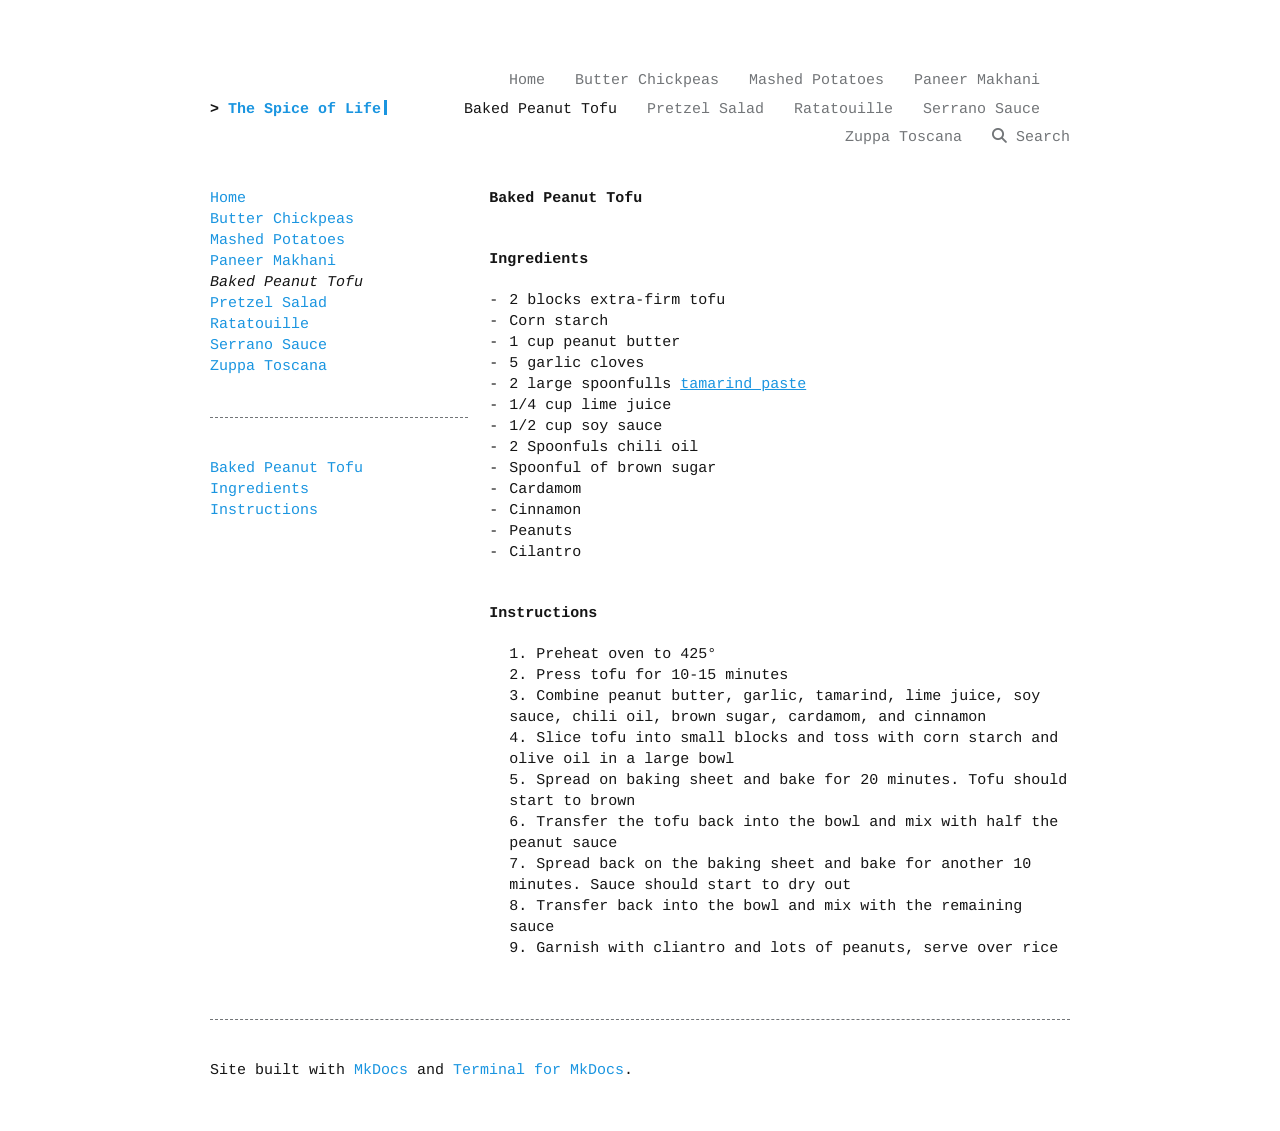
<file: peanut_tofu/index.html>
<!DOCTYPE html>
<html lang="en">
<head>
    
    <meta charset="UTF-8">
    <meta name="viewport" content="width=device-width, initial-scale=1.0">
    <meta http-equiv="X-UA-Compatible" content="ie=edge">
    <meta name="generator" content="mkdocs-1.6.1, mkdocs-terminal-4.7.0">
     
     
    <link rel="icon" type="image/png" sizes="192x192" href="../img/android-chrome-192x192.png" />
<link rel="icon" type="image/png" sizes="512x512" href="../img/android-chrome-512x512.png" />
<link rel="apple-touch-icon" sizes="180x180" href="../img/apple-touch-icon.png" />
<link rel="shortcut icon" type="image/png" sizes="48x48" href="../img/favicon.ico" />
<link rel="icon" type="image/png" sizes="16x16" href="../img/favicon-16x16.png" />
<link rel="icon" type="image/png" sizes="32x32" href="../img/favicon-32x32.png" />


    
 
<title>Baked Peanut Tofu - The Spice of Life</title>


<link href="../css/fontawesome/css/fontawesome.min.css" rel="stylesheet">
<link href="../css/fontawesome/css/solid.min.css" rel="stylesheet">
<link href="../css/normalize.css" rel="stylesheet">
<link href="../css/terminal.css" rel="stylesheet">
<link href="../css/theme.css" rel="stylesheet">
<link href="../css/theme.tile_grid.css" rel="stylesheet">
<link href="../css/theme.footer.css" rel="stylesheet">
<!-- default color palette -->
<link href="../css/palettes/default.css" rel="stylesheet">

<!-- page layout -->
<style>
/* initially set page layout to a one column grid */
.terminal-mkdocs-main-grid {
    display: grid;
    grid-column-gap: 1.4em;
    grid-template-columns: auto;
    grid-template-rows: auto;
}

/*  
*   when side navigation is not hidden, use a two column grid.  
*   if the screen is too narrow, fall back to the initial one column grid layout.
*   in this case the main content will be placed under the navigation panel. 
*/
@media only screen and (min-width: 70em) {
    .terminal-mkdocs-main-grid {
        grid-template-columns: 4fr 9fr;
    }
}</style>



    
    <link href="../css/extra.css" rel="stylesheet">  
    
    

    
    <!-- search css support -->
<link href="../css/search/bootstrap-modal.css" rel="stylesheet">
<!-- search scripts -->
<script>
    var base_url = "..",
    shortcuts = "{}";
</script>
<script src="../js/jquery/jquery-1.10.1.min.js" defer></script>
<script src="../js/bootstrap/bootstrap.min.js" defer></script>
<script src="../js/mkdocs/base.js" defer></script>
    
    
    
    
    <script src="../search/main.js"></script>
    

    
</head>

<body class="terminal"><div class="container">
    <div class="terminal-nav">
        <header class="terminal-logo">
            <div id="mkdocs-terminal-site-name" class="logo terminal-prompt"><a href="/" class="no-style">The Spice of Life</a></div>
        </header>
        
        <nav class="terminal-menu">
            
            <ul vocab="https://schema.org/" typeof="BreadcrumbList">
                
                
                <li property="itemListElement" typeof="ListItem">
                    <a href=".." class="menu-item " property="item" typeof="WebPage">
                        <span property="name">Home</span>
                    </a>
                    <meta property="position" content="0">
                </li>
                
                
                <li property="itemListElement" typeof="ListItem">
                    <a href="../butter_chickpeas/" class="menu-item " property="item" typeof="WebPage">
                        <span property="name">Butter Chickpeas</span>
                    </a>
                    <meta property="position" content="1">
                </li>
                
                
                <li property="itemListElement" typeof="ListItem">
                    <a href="../mashed_potatoes/" class="menu-item " property="item" typeof="WebPage">
                        <span property="name">Mashed Potatoes</span>
                    </a>
                    <meta property="position" content="2">
                </li>
                
                
                <li property="itemListElement" typeof="ListItem">
                    <a href="../paneer_makhani/" class="menu-item " property="item" typeof="WebPage">
                        <span property="name">Paneer Makhani</span>
                    </a>
                    <meta property="position" content="3">
                </li>
                
                
                <li property="itemListElement" typeof="ListItem">
                    <a href="./" class="menu-item active" property="item" typeof="WebPage">
                        <span property="name">Baked Peanut Tofu</span>
                    </a>
                    <meta property="position" content="4">
                </li>
                
                
                <li property="itemListElement" typeof="ListItem">
                    <a href="../pretzel_salad/" class="menu-item " property="item" typeof="WebPage">
                        <span property="name">Pretzel Salad</span>
                    </a>
                    <meta property="position" content="5">
                </li>
                
                
                <li property="itemListElement" typeof="ListItem">
                    <a href="../ratatouille/" class="menu-item " property="item" typeof="WebPage">
                        <span property="name">Ratatouille</span>
                    </a>
                    <meta property="position" content="6">
                </li>
                
                
                <li property="itemListElement" typeof="ListItem">
                    <a href="../serrano_sauce/" class="menu-item " property="item" typeof="WebPage">
                        <span property="name">Serrano Sauce</span>
                    </a>
                    <meta property="position" content="7">
                </li>
                
                
                <li property="itemListElement" typeof="ListItem">
                    <a href="../zuppa_toscana/" class="menu-item " property="item" typeof="WebPage">
                        <span property="name">Zuppa Toscana</span>
                    </a>
                    <meta property="position" content="8">
                </li>
                
                    
                    


<li property="itemListElement" typeof="ListItem">
    <a href="#" class="menu-item" data-toggle="modal" data-target="#mkdocs_search_modal" property="item" typeof="SearchAction">
        <i aria-hidden="true" class="fa fa-search"></i> <span property="name">Search</span>
    </a>
    <meta property="position" content="9">
</li>
                    
            </ul>
            
        </nav>
    </div>
</div>
        
    <div class="container">
        <div class="terminal-mkdocs-main-grid"><aside id="terminal-mkdocs-side-panel"><nav>
  
    <ul class="terminal-mkdocs-side-nav-items">
        
          



<li class="terminal-mkdocs-side-nav-li">
    
    
    
        
        
            <a class="

    terminal-mkdocs-side-nav-item" href="..">Home</a>
        
    
    
    
  </li>
        
          



<li class="terminal-mkdocs-side-nav-li">
    
    
    
        
        
            <a class="

    terminal-mkdocs-side-nav-item" href="../butter_chickpeas/">Butter Chickpeas</a>
        
    
    
    
  </li>
        
          



<li class="terminal-mkdocs-side-nav-li">
    
    
    
        
        
            <a class="

    terminal-mkdocs-side-nav-item" href="../mashed_potatoes/">Mashed Potatoes</a>
        
    
    
    
  </li>
        
          



<li class="terminal-mkdocs-side-nav-li">
    
    
    
        
        
            <a class="

    terminal-mkdocs-side-nav-item" href="../paneer_makhani/">Paneer Makhani</a>
        
    
    
    
  </li>
        
          



<li class="terminal-mkdocs-side-nav-li">
    
    
    
        
        <span class="

    terminal-mkdocs-side-nav-item--active">Baked Peanut Tofu</span>
    
    
    
  </li>
        
          



<li class="terminal-mkdocs-side-nav-li">
    
    
    
        
        
            <a class="

    terminal-mkdocs-side-nav-item" href="../pretzel_salad/">Pretzel Salad</a>
        
    
    
    
  </li>
        
          



<li class="terminal-mkdocs-side-nav-li">
    
    
    
        
        
            <a class="

    terminal-mkdocs-side-nav-item" href="../ratatouille/">Ratatouille</a>
        
    
    
    
  </li>
        
          



<li class="terminal-mkdocs-side-nav-li">
    
    
    
        
        
            <a class="

    terminal-mkdocs-side-nav-item" href="../serrano_sauce/">Serrano Sauce</a>
        
    
    
    
  </li>
        
          



<li class="terminal-mkdocs-side-nav-li">
    
    
    
        
        
            <a class="

    terminal-mkdocs-side-nav-item" href="../zuppa_toscana/">Zuppa Toscana</a>
        
    
    
    
  </li>
        
    </ul>
  
</nav><hr>
<nav>
    <ul>
        <li><a href="#baked-peanut-tofu">Baked Peanut Tofu</a></li>
        <li><a href="#ingredients">Ingredients</a></li>
        <li><a href="#instructions">Instructions</a></li>
        
    </ul>
</nav>
</aside>
            <main id="terminal-mkdocs-main-content">
<section id="mkdocs-terminal-content">
    <h1 id="baked-peanut-tofu">Baked Peanut Tofu</h1>
<h1 id="ingredients">Ingredients</h1>
<ul>
<li>2 blocks extra-firm tofu</li>
<li>Corn starch</li>
<li>1 cup peanut butter</li>
<li>5 garlic cloves</li>
<li>2 large spoonfulls <a href="https://www.simplyrecipes.com/thmb/CHh2H6I_kPVV_93S7iVMFqduSgs=/1500x0/filters:no_upscale():max_bytes(150000):strip_icc()/Simply-Recipes-Tamarind-Paste-Guide-LEAD-5-9de0965fb5c142d9b9d16eb63f859d9e.jpg">tamarind paste</a></li>
<li>1/4 cup lime juice</li>
<li>1/2 cup soy sauce</li>
<li>2 Spoonfuls chili oil</li>
<li>Spoonful of brown sugar</li>
<li>Cardamom</li>
<li>Cinnamon</li>
<li>Peanuts</li>
<li>Cilantro</li>
</ul>
<h1 id="instructions">Instructions</h1>
<ol>
<li>Preheat oven to 425°</li>
<li>Press tofu for 10-15 minutes</li>
<li>Combine peanut butter, garlic, tamarind, lime juice, soy sauce, chili oil, brown sugar, cardamom, and cinnamon</li>
<li>Slice tofu into small blocks and toss with corn starch and olive oil in a large bowl</li>
<li>Spread on baking sheet and bake for 20 minutes. Tofu should start to brown</li>
<li>Transfer the tofu back into the bowl and mix with half the peanut sauce</li>
<li>Spread back on the baking sheet and bake for another 10 minutes. Sauce should start to dry out</li>
<li>Transfer back into the bowl and mix with the remaining sauce</li>
<li>Garnish with cliantro and lots of peanuts, serve over rice</li>
</ol>
</section>

            </main>
        </div>
        <hr><footer>
    <div class="terminal-mkdocs-footer-grid">
        <div id="terminal-mkdocs-footer-copyright-info">
             Site built with <a href="http://www.mkdocs.org">MkDocs</a> and <a href="https://github.com/ntno/mkdocs-terminal">Terminal for MkDocs</a>.
        </div>
    </div>
</footer>
    </div>

    
    <div class="modal" id="mkdocs_search_modal" tabindex="-1" role="alertdialog" aria-modal="true" aria-labelledby="searchModalLabel">
    <div class="modal-dialog modal-lg" role="search">
        <div class="modal-content">
            <div class="modal-header">
                <h5 class="modal-title" id="searchModalLabel">Search</h5>
                <button type="button" class="close btn btn-default btn-ghost" data-dismiss="modal"><span aria-hidden="true">x</span><span class="sr-only">Close</span></button>
            </div>
            <div class="modal-body">
                <p id="searchInputLabel">Type to start searching</p>
                <form>
                    <div class="form-group">
                        <input type="search" class="form-control" aria-labelledby="searchInputLabel" placeholder="" id="mkdocs-search-query" title="Please enter search terms here">
                    </div>
                </form>
                <div id="mkdocs-search-results" data-no-results-text="No document matches found"></div>
            </div>
            <div class="modal-footer">
            </div>
        </div>
    </div>
</div>
    
    
</body>

</html>
</file>
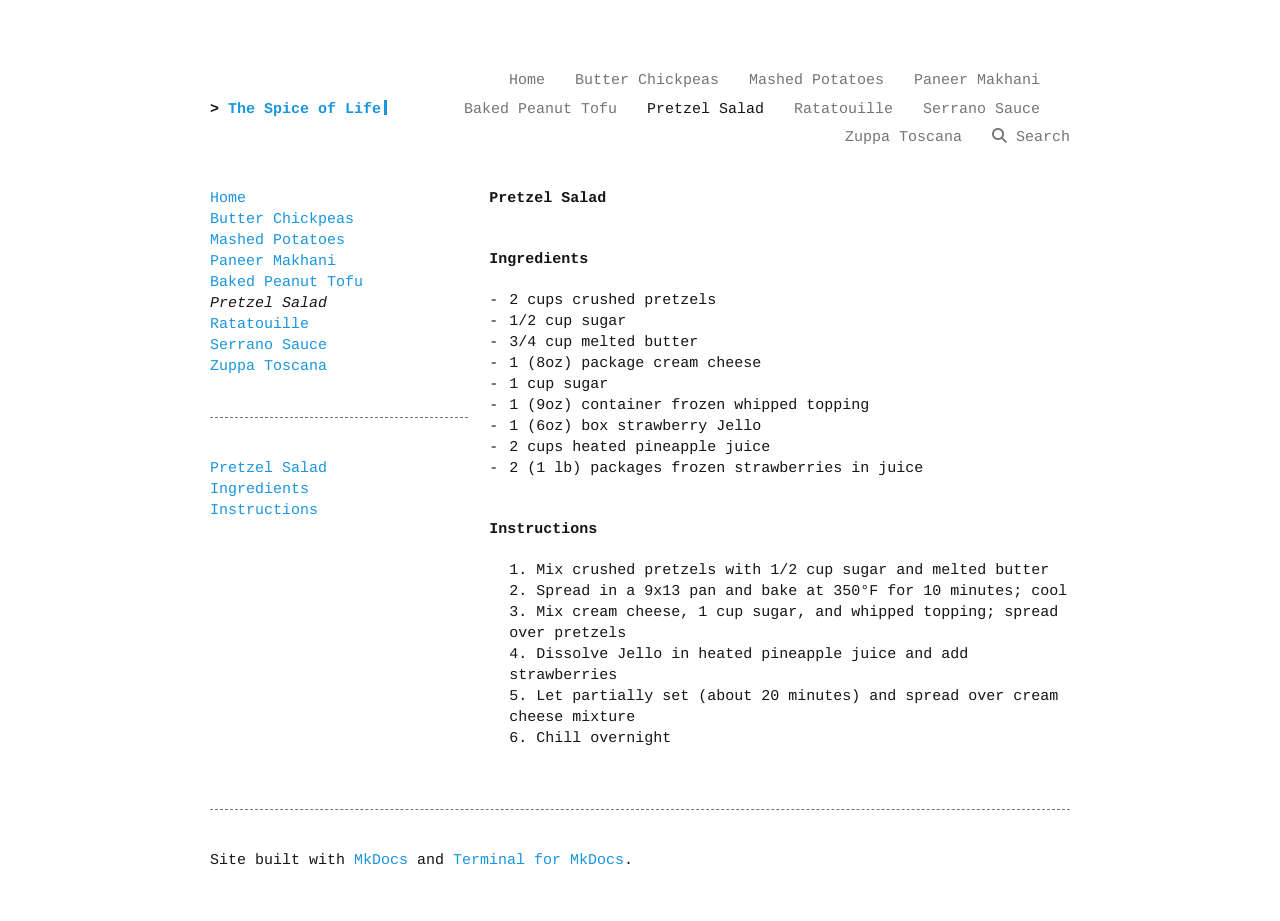
<file: pretzel_salad/index.html>
<!DOCTYPE html>
<html lang="en">
<head>
    
    <meta charset="UTF-8">
    <meta name="viewport" content="width=device-width, initial-scale=1.0">
    <meta http-equiv="X-UA-Compatible" content="ie=edge">
    <meta name="generator" content="mkdocs-1.6.1, mkdocs-terminal-4.7.0">
     
     
    <link rel="icon" type="image/png" sizes="192x192" href="../img/android-chrome-192x192.png" />
<link rel="icon" type="image/png" sizes="512x512" href="../img/android-chrome-512x512.png" />
<link rel="apple-touch-icon" sizes="180x180" href="../img/apple-touch-icon.png" />
<link rel="shortcut icon" type="image/png" sizes="48x48" href="../img/favicon.ico" />
<link rel="icon" type="image/png" sizes="16x16" href="../img/favicon-16x16.png" />
<link rel="icon" type="image/png" sizes="32x32" href="../img/favicon-32x32.png" />


    
 
<title>Pretzel Salad - The Spice of Life</title>


<link href="../css/fontawesome/css/fontawesome.min.css" rel="stylesheet">
<link href="../css/fontawesome/css/solid.min.css" rel="stylesheet">
<link href="../css/normalize.css" rel="stylesheet">
<link href="../css/terminal.css" rel="stylesheet">
<link href="../css/theme.css" rel="stylesheet">
<link href="../css/theme.tile_grid.css" rel="stylesheet">
<link href="../css/theme.footer.css" rel="stylesheet">
<!-- default color palette -->
<link href="../css/palettes/default.css" rel="stylesheet">

<!-- page layout -->
<style>
/* initially set page layout to a one column grid */
.terminal-mkdocs-main-grid {
    display: grid;
    grid-column-gap: 1.4em;
    grid-template-columns: auto;
    grid-template-rows: auto;
}

/*  
*   when side navigation is not hidden, use a two column grid.  
*   if the screen is too narrow, fall back to the initial one column grid layout.
*   in this case the main content will be placed under the navigation panel. 
*/
@media only screen and (min-width: 70em) {
    .terminal-mkdocs-main-grid {
        grid-template-columns: 4fr 9fr;
    }
}</style>



    
    <link href="../css/extra.css" rel="stylesheet">  
    
    

    
    <!-- search css support -->
<link href="../css/search/bootstrap-modal.css" rel="stylesheet">
<!-- search scripts -->
<script>
    var base_url = "..",
    shortcuts = "{}";
</script>
<script src="../js/jquery/jquery-1.10.1.min.js" defer></script>
<script src="../js/bootstrap/bootstrap.min.js" defer></script>
<script src="../js/mkdocs/base.js" defer></script>
    
    
    
    
    <script src="../search/main.js"></script>
    

    
</head>

<body class="terminal"><div class="container">
    <div class="terminal-nav">
        <header class="terminal-logo">
            <div id="mkdocs-terminal-site-name" class="logo terminal-prompt"><a href="/" class="no-style">The Spice of Life</a></div>
        </header>
        
        <nav class="terminal-menu">
            
            <ul vocab="https://schema.org/" typeof="BreadcrumbList">
                
                
                <li property="itemListElement" typeof="ListItem">
                    <a href=".." class="menu-item " property="item" typeof="WebPage">
                        <span property="name">Home</span>
                    </a>
                    <meta property="position" content="0">
                </li>
                
                
                <li property="itemListElement" typeof="ListItem">
                    <a href="../butter_chickpeas/" class="menu-item " property="item" typeof="WebPage">
                        <span property="name">Butter Chickpeas</span>
                    </a>
                    <meta property="position" content="1">
                </li>
                
                
                <li property="itemListElement" typeof="ListItem">
                    <a href="../mashed_potatoes/" class="menu-item " property="item" typeof="WebPage">
                        <span property="name">Mashed Potatoes</span>
                    </a>
                    <meta property="position" content="2">
                </li>
                
                
                <li property="itemListElement" typeof="ListItem">
                    <a href="../paneer_makhani/" class="menu-item " property="item" typeof="WebPage">
                        <span property="name">Paneer Makhani</span>
                    </a>
                    <meta property="position" content="3">
                </li>
                
                
                <li property="itemListElement" typeof="ListItem">
                    <a href="../peanut_tofu/" class="menu-item " property="item" typeof="WebPage">
                        <span property="name">Baked Peanut Tofu</span>
                    </a>
                    <meta property="position" content="4">
                </li>
                
                
                <li property="itemListElement" typeof="ListItem">
                    <a href="./" class="menu-item active" property="item" typeof="WebPage">
                        <span property="name">Pretzel Salad</span>
                    </a>
                    <meta property="position" content="5">
                </li>
                
                
                <li property="itemListElement" typeof="ListItem">
                    <a href="../ratatouille/" class="menu-item " property="item" typeof="WebPage">
                        <span property="name">Ratatouille</span>
                    </a>
                    <meta property="position" content="6">
                </li>
                
                
                <li property="itemListElement" typeof="ListItem">
                    <a href="../serrano_sauce/" class="menu-item " property="item" typeof="WebPage">
                        <span property="name">Serrano Sauce</span>
                    </a>
                    <meta property="position" content="7">
                </li>
                
                
                <li property="itemListElement" typeof="ListItem">
                    <a href="../zuppa_toscana/" class="menu-item " property="item" typeof="WebPage">
                        <span property="name">Zuppa Toscana</span>
                    </a>
                    <meta property="position" content="8">
                </li>
                
                    
                    


<li property="itemListElement" typeof="ListItem">
    <a href="#" class="menu-item" data-toggle="modal" data-target="#mkdocs_search_modal" property="item" typeof="SearchAction">
        <i aria-hidden="true" class="fa fa-search"></i> <span property="name">Search</span>
    </a>
    <meta property="position" content="9">
</li>
                    
            </ul>
            
        </nav>
    </div>
</div>
        
    <div class="container">
        <div class="terminal-mkdocs-main-grid"><aside id="terminal-mkdocs-side-panel"><nav>
  
    <ul class="terminal-mkdocs-side-nav-items">
        
          



<li class="terminal-mkdocs-side-nav-li">
    
    
    
        
        
            <a class="

    terminal-mkdocs-side-nav-item" href="..">Home</a>
        
    
    
    
  </li>
        
          



<li class="terminal-mkdocs-side-nav-li">
    
    
    
        
        
            <a class="

    terminal-mkdocs-side-nav-item" href="../butter_chickpeas/">Butter Chickpeas</a>
        
    
    
    
  </li>
        
          



<li class="terminal-mkdocs-side-nav-li">
    
    
    
        
        
            <a class="

    terminal-mkdocs-side-nav-item" href="../mashed_potatoes/">Mashed Potatoes</a>
        
    
    
    
  </li>
        
          



<li class="terminal-mkdocs-side-nav-li">
    
    
    
        
        
            <a class="

    terminal-mkdocs-side-nav-item" href="../paneer_makhani/">Paneer Makhani</a>
        
    
    
    
  </li>
        
          



<li class="terminal-mkdocs-side-nav-li">
    
    
    
        
        
            <a class="

    terminal-mkdocs-side-nav-item" href="../peanut_tofu/">Baked Peanut Tofu</a>
        
    
    
    
  </li>
        
          



<li class="terminal-mkdocs-side-nav-li">
    
    
    
        
        <span class="

    terminal-mkdocs-side-nav-item--active">Pretzel Salad</span>
    
    
    
  </li>
        
          



<li class="terminal-mkdocs-side-nav-li">
    
    
    
        
        
            <a class="

    terminal-mkdocs-side-nav-item" href="../ratatouille/">Ratatouille</a>
        
    
    
    
  </li>
        
          



<li class="terminal-mkdocs-side-nav-li">
    
    
    
        
        
            <a class="

    terminal-mkdocs-side-nav-item" href="../serrano_sauce/">Serrano Sauce</a>
        
    
    
    
  </li>
        
          



<li class="terminal-mkdocs-side-nav-li">
    
    
    
        
        
            <a class="

    terminal-mkdocs-side-nav-item" href="../zuppa_toscana/">Zuppa Toscana</a>
        
    
    
    
  </li>
        
    </ul>
  
</nav><hr>
<nav>
    <ul>
        <li><a href="#pretzel-salad">Pretzel Salad</a></li>
        <li><a href="#ingredients">Ingredients</a></li>
        <li><a href="#instructions">Instructions</a></li>
        
    </ul>
</nav>
</aside>
            <main id="terminal-mkdocs-main-content">
<section id="mkdocs-terminal-content">
    <h1 id="pretzel-salad">Pretzel Salad</h1>
<h1 id="ingredients">Ingredients</h1>
<ul>
<li>2 cups crushed pretzels</li>
<li>1/2 cup sugar</li>
<li>3/4 cup melted butter</li>
<li>1 (8oz) package cream cheese</li>
<li>1 cup sugar</li>
<li>1 (9oz) container frozen whipped topping</li>
<li>1 (6oz) box strawberry Jello</li>
<li>2 cups heated pineapple juice</li>
<li>2 (1 lb) packages frozen strawberries in juice</li>
</ul>
<h1 id="instructions">Instructions</h1>
<ol>
<li>Mix crushed pretzels with 1/2 cup sugar and melted butter</li>
<li>Spread in a 9x13 pan and bake at 350°F for 10 minutes; cool</li>
<li>Mix cream cheese, 1 cup sugar, and whipped topping; spread over pretzels</li>
<li>Dissolve Jello in heated pineapple juice and add strawberries</li>
<li>Let partially set (about 20 minutes) and spread over cream cheese mixture</li>
<li>Chill overnight</li>
</ol>
</section>

            </main>
        </div>
        <hr><footer>
    <div class="terminal-mkdocs-footer-grid">
        <div id="terminal-mkdocs-footer-copyright-info">
             Site built with <a href="http://www.mkdocs.org">MkDocs</a> and <a href="https://github.com/ntno/mkdocs-terminal">Terminal for MkDocs</a>.
        </div>
    </div>
</footer>
    </div>

    
    <div class="modal" id="mkdocs_search_modal" tabindex="-1" role="alertdialog" aria-modal="true" aria-labelledby="searchModalLabel">
    <div class="modal-dialog modal-lg" role="search">
        <div class="modal-content">
            <div class="modal-header">
                <h5 class="modal-title" id="searchModalLabel">Search</h5>
                <button type="button" class="close btn btn-default btn-ghost" data-dismiss="modal"><span aria-hidden="true">x</span><span class="sr-only">Close</span></button>
            </div>
            <div class="modal-body">
                <p id="searchInputLabel">Type to start searching</p>
                <form>
                    <div class="form-group">
                        <input type="search" class="form-control" aria-labelledby="searchInputLabel" placeholder="" id="mkdocs-search-query" title="Please enter search terms here">
                    </div>
                </form>
                <div id="mkdocs-search-results" data-no-results-text="No document matches found"></div>
            </div>
            <div class="modal-footer">
            </div>
        </div>
    </div>
</div>
    
    
</body>

</html>
</file>
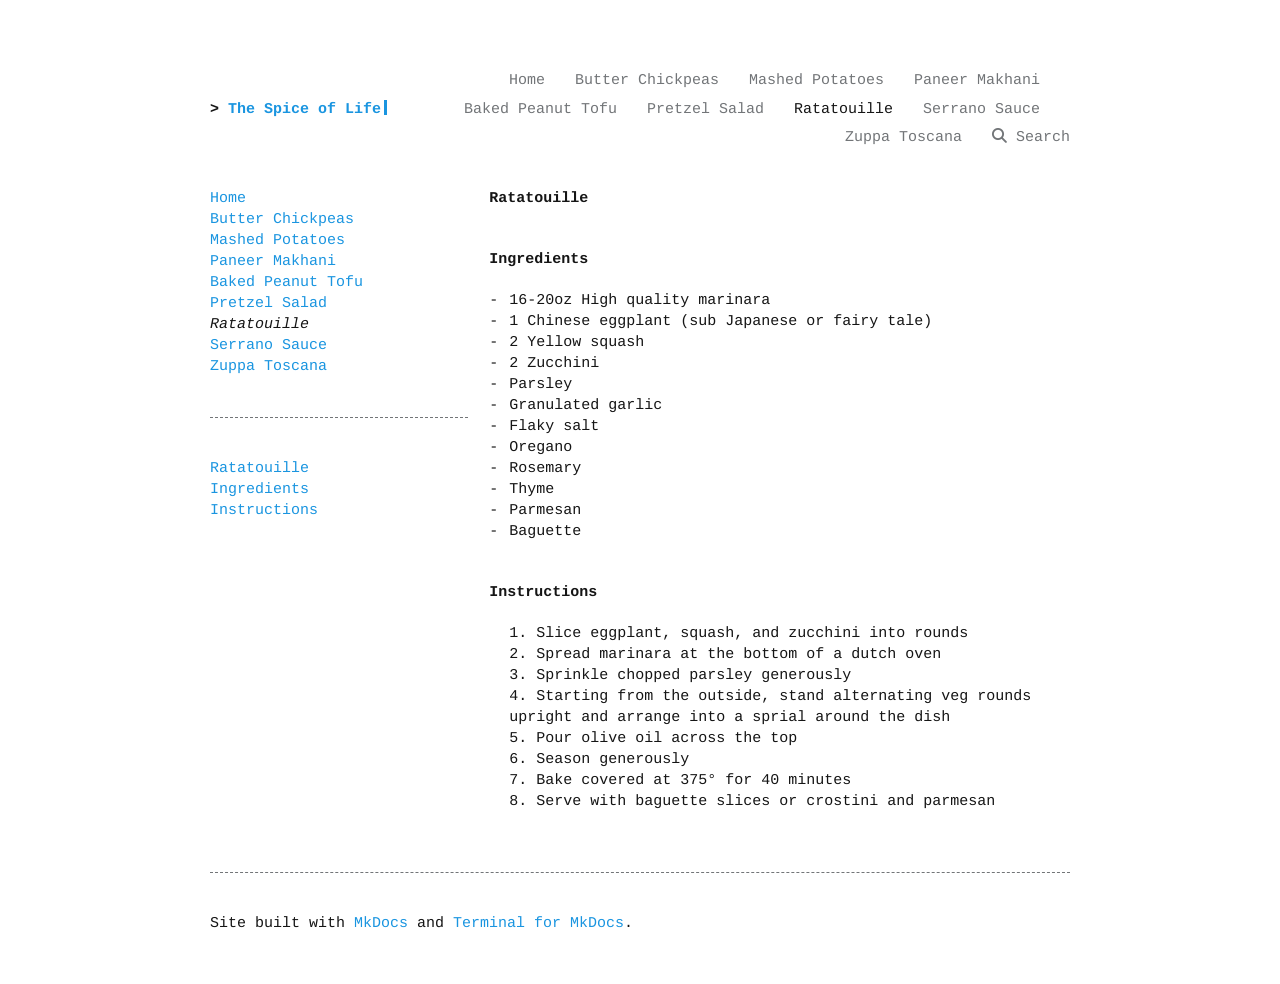
<file: ratatouille/index.html>
<!DOCTYPE html>
<html lang="en">
<head>
    
    <meta charset="UTF-8">
    <meta name="viewport" content="width=device-width, initial-scale=1.0">
    <meta http-equiv="X-UA-Compatible" content="ie=edge">
    <meta name="generator" content="mkdocs-1.6.1, mkdocs-terminal-4.7.0">
     
     
    <link rel="icon" type="image/png" sizes="192x192" href="../img/android-chrome-192x192.png" />
<link rel="icon" type="image/png" sizes="512x512" href="../img/android-chrome-512x512.png" />
<link rel="apple-touch-icon" sizes="180x180" href="../img/apple-touch-icon.png" />
<link rel="shortcut icon" type="image/png" sizes="48x48" href="../img/favicon.ico" />
<link rel="icon" type="image/png" sizes="16x16" href="../img/favicon-16x16.png" />
<link rel="icon" type="image/png" sizes="32x32" href="../img/favicon-32x32.png" />


    
 
<title>Ratatouille - The Spice of Life</title>


<link href="../css/fontawesome/css/fontawesome.min.css" rel="stylesheet">
<link href="../css/fontawesome/css/solid.min.css" rel="stylesheet">
<link href="../css/normalize.css" rel="stylesheet">
<link href="../css/terminal.css" rel="stylesheet">
<link href="../css/theme.css" rel="stylesheet">
<link href="../css/theme.tile_grid.css" rel="stylesheet">
<link href="../css/theme.footer.css" rel="stylesheet">
<!-- default color palette -->
<link href="../css/palettes/default.css" rel="stylesheet">

<!-- page layout -->
<style>
/* initially set page layout to a one column grid */
.terminal-mkdocs-main-grid {
    display: grid;
    grid-column-gap: 1.4em;
    grid-template-columns: auto;
    grid-template-rows: auto;
}

/*  
*   when side navigation is not hidden, use a two column grid.  
*   if the screen is too narrow, fall back to the initial one column grid layout.
*   in this case the main content will be placed under the navigation panel. 
*/
@media only screen and (min-width: 70em) {
    .terminal-mkdocs-main-grid {
        grid-template-columns: 4fr 9fr;
    }
}</style>



    
    <link href="../css/extra.css" rel="stylesheet">  
    
    

    
    <!-- search css support -->
<link href="../css/search/bootstrap-modal.css" rel="stylesheet">
<!-- search scripts -->
<script>
    var base_url = "..",
    shortcuts = "{}";
</script>
<script src="../js/jquery/jquery-1.10.1.min.js" defer></script>
<script src="../js/bootstrap/bootstrap.min.js" defer></script>
<script src="../js/mkdocs/base.js" defer></script>
    
    
    
    
    <script src="../search/main.js"></script>
    

    
</head>

<body class="terminal"><div class="container">
    <div class="terminal-nav">
        <header class="terminal-logo">
            <div id="mkdocs-terminal-site-name" class="logo terminal-prompt"><a href="/" class="no-style">The Spice of Life</a></div>
        </header>
        
        <nav class="terminal-menu">
            
            <ul vocab="https://schema.org/" typeof="BreadcrumbList">
                
                
                <li property="itemListElement" typeof="ListItem">
                    <a href=".." class="menu-item " property="item" typeof="WebPage">
                        <span property="name">Home</span>
                    </a>
                    <meta property="position" content="0">
                </li>
                
                
                <li property="itemListElement" typeof="ListItem">
                    <a href="../butter_chickpeas/" class="menu-item " property="item" typeof="WebPage">
                        <span property="name">Butter Chickpeas</span>
                    </a>
                    <meta property="position" content="1">
                </li>
                
                
                <li property="itemListElement" typeof="ListItem">
                    <a href="../mashed_potatoes/" class="menu-item " property="item" typeof="WebPage">
                        <span property="name">Mashed Potatoes</span>
                    </a>
                    <meta property="position" content="2">
                </li>
                
                
                <li property="itemListElement" typeof="ListItem">
                    <a href="../paneer_makhani/" class="menu-item " property="item" typeof="WebPage">
                        <span property="name">Paneer Makhani</span>
                    </a>
                    <meta property="position" content="3">
                </li>
                
                
                <li property="itemListElement" typeof="ListItem">
                    <a href="../peanut_tofu/" class="menu-item " property="item" typeof="WebPage">
                        <span property="name">Baked Peanut Tofu</span>
                    </a>
                    <meta property="position" content="4">
                </li>
                
                
                <li property="itemListElement" typeof="ListItem">
                    <a href="../pretzel_salad/" class="menu-item " property="item" typeof="WebPage">
                        <span property="name">Pretzel Salad</span>
                    </a>
                    <meta property="position" content="5">
                </li>
                
                
                <li property="itemListElement" typeof="ListItem">
                    <a href="./" class="menu-item active" property="item" typeof="WebPage">
                        <span property="name">Ratatouille</span>
                    </a>
                    <meta property="position" content="6">
                </li>
                
                
                <li property="itemListElement" typeof="ListItem">
                    <a href="../serrano_sauce/" class="menu-item " property="item" typeof="WebPage">
                        <span property="name">Serrano Sauce</span>
                    </a>
                    <meta property="position" content="7">
                </li>
                
                
                <li property="itemListElement" typeof="ListItem">
                    <a href="../zuppa_toscana/" class="menu-item " property="item" typeof="WebPage">
                        <span property="name">Zuppa Toscana</span>
                    </a>
                    <meta property="position" content="8">
                </li>
                
                    
                    


<li property="itemListElement" typeof="ListItem">
    <a href="#" class="menu-item" data-toggle="modal" data-target="#mkdocs_search_modal" property="item" typeof="SearchAction">
        <i aria-hidden="true" class="fa fa-search"></i> <span property="name">Search</span>
    </a>
    <meta property="position" content="9">
</li>
                    
            </ul>
            
        </nav>
    </div>
</div>
        
    <div class="container">
        <div class="terminal-mkdocs-main-grid"><aside id="terminal-mkdocs-side-panel"><nav>
  
    <ul class="terminal-mkdocs-side-nav-items">
        
          



<li class="terminal-mkdocs-side-nav-li">
    
    
    
        
        
            <a class="

    terminal-mkdocs-side-nav-item" href="..">Home</a>
        
    
    
    
  </li>
        
          



<li class="terminal-mkdocs-side-nav-li">
    
    
    
        
        
            <a class="

    terminal-mkdocs-side-nav-item" href="../butter_chickpeas/">Butter Chickpeas</a>
        
    
    
    
  </li>
        
          



<li class="terminal-mkdocs-side-nav-li">
    
    
    
        
        
            <a class="

    terminal-mkdocs-side-nav-item" href="../mashed_potatoes/">Mashed Potatoes</a>
        
    
    
    
  </li>
        
          



<li class="terminal-mkdocs-side-nav-li">
    
    
    
        
        
            <a class="

    terminal-mkdocs-side-nav-item" href="../paneer_makhani/">Paneer Makhani</a>
        
    
    
    
  </li>
        
          



<li class="terminal-mkdocs-side-nav-li">
    
    
    
        
        
            <a class="

    terminal-mkdocs-side-nav-item" href="../peanut_tofu/">Baked Peanut Tofu</a>
        
    
    
    
  </li>
        
          



<li class="terminal-mkdocs-side-nav-li">
    
    
    
        
        
            <a class="

    terminal-mkdocs-side-nav-item" href="../pretzel_salad/">Pretzel Salad</a>
        
    
    
    
  </li>
        
          



<li class="terminal-mkdocs-side-nav-li">
    
    
    
        
        <span class="

    terminal-mkdocs-side-nav-item--active">Ratatouille</span>
    
    
    
  </li>
        
          



<li class="terminal-mkdocs-side-nav-li">
    
    
    
        
        
            <a class="

    terminal-mkdocs-side-nav-item" href="../serrano_sauce/">Serrano Sauce</a>
        
    
    
    
  </li>
        
          



<li class="terminal-mkdocs-side-nav-li">
    
    
    
        
        
            <a class="

    terminal-mkdocs-side-nav-item" href="../zuppa_toscana/">Zuppa Toscana</a>
        
    
    
    
  </li>
        
    </ul>
  
</nav><hr>
<nav>
    <ul>
        <li><a href="#ratatouille">Ratatouille</a></li>
        <li><a href="#ingredients">Ingredients</a></li>
        <li><a href="#instructions">Instructions</a></li>
        
    </ul>
</nav>
</aside>
            <main id="terminal-mkdocs-main-content">
<section id="mkdocs-terminal-content">
    <h1 id="ratatouille">Ratatouille</h1>
<h1 id="ingredients">Ingredients</h1>
<ul>
<li>16-20oz High quality marinara</li>
<li>1 Chinese eggplant (sub Japanese or fairy tale)</li>
<li>2 Yellow squash</li>
<li>2 Zucchini</li>
<li>Parsley</li>
<li>Granulated garlic</li>
<li>Flaky salt</li>
<li>Oregano</li>
<li>Rosemary</li>
<li>Thyme</li>
<li>Parmesan</li>
<li>Baguette</li>
</ul>
<h1 id="instructions">Instructions</h1>
<ol>
<li>Slice eggplant, squash, and zucchini into rounds</li>
<li>Spread marinara at the bottom of a dutch oven</li>
<li>Sprinkle chopped parsley generously</li>
<li>Starting from the outside, stand alternating veg rounds upright and arrange into a sprial around the dish</li>
<li>Pour olive oil across the top</li>
<li>Season generously </li>
<li>Bake covered at 375° for 40 minutes</li>
<li>Serve with baguette slices or crostini and parmesan</li>
</ol>
</section>

            </main>
        </div>
        <hr><footer>
    <div class="terminal-mkdocs-footer-grid">
        <div id="terminal-mkdocs-footer-copyright-info">
             Site built with <a href="http://www.mkdocs.org">MkDocs</a> and <a href="https://github.com/ntno/mkdocs-terminal">Terminal for MkDocs</a>.
        </div>
    </div>
</footer>
    </div>

    
    <div class="modal" id="mkdocs_search_modal" tabindex="-1" role="alertdialog" aria-modal="true" aria-labelledby="searchModalLabel">
    <div class="modal-dialog modal-lg" role="search">
        <div class="modal-content">
            <div class="modal-header">
                <h5 class="modal-title" id="searchModalLabel">Search</h5>
                <button type="button" class="close btn btn-default btn-ghost" data-dismiss="modal"><span aria-hidden="true">x</span><span class="sr-only">Close</span></button>
            </div>
            <div class="modal-body">
                <p id="searchInputLabel">Type to start searching</p>
                <form>
                    <div class="form-group">
                        <input type="search" class="form-control" aria-labelledby="searchInputLabel" placeholder="" id="mkdocs-search-query" title="Please enter search terms here">
                    </div>
                </form>
                <div id="mkdocs-search-results" data-no-results-text="No document matches found"></div>
            </div>
            <div class="modal-footer">
            </div>
        </div>
    </div>
</div>
    
    
</body>

</html>
</file>
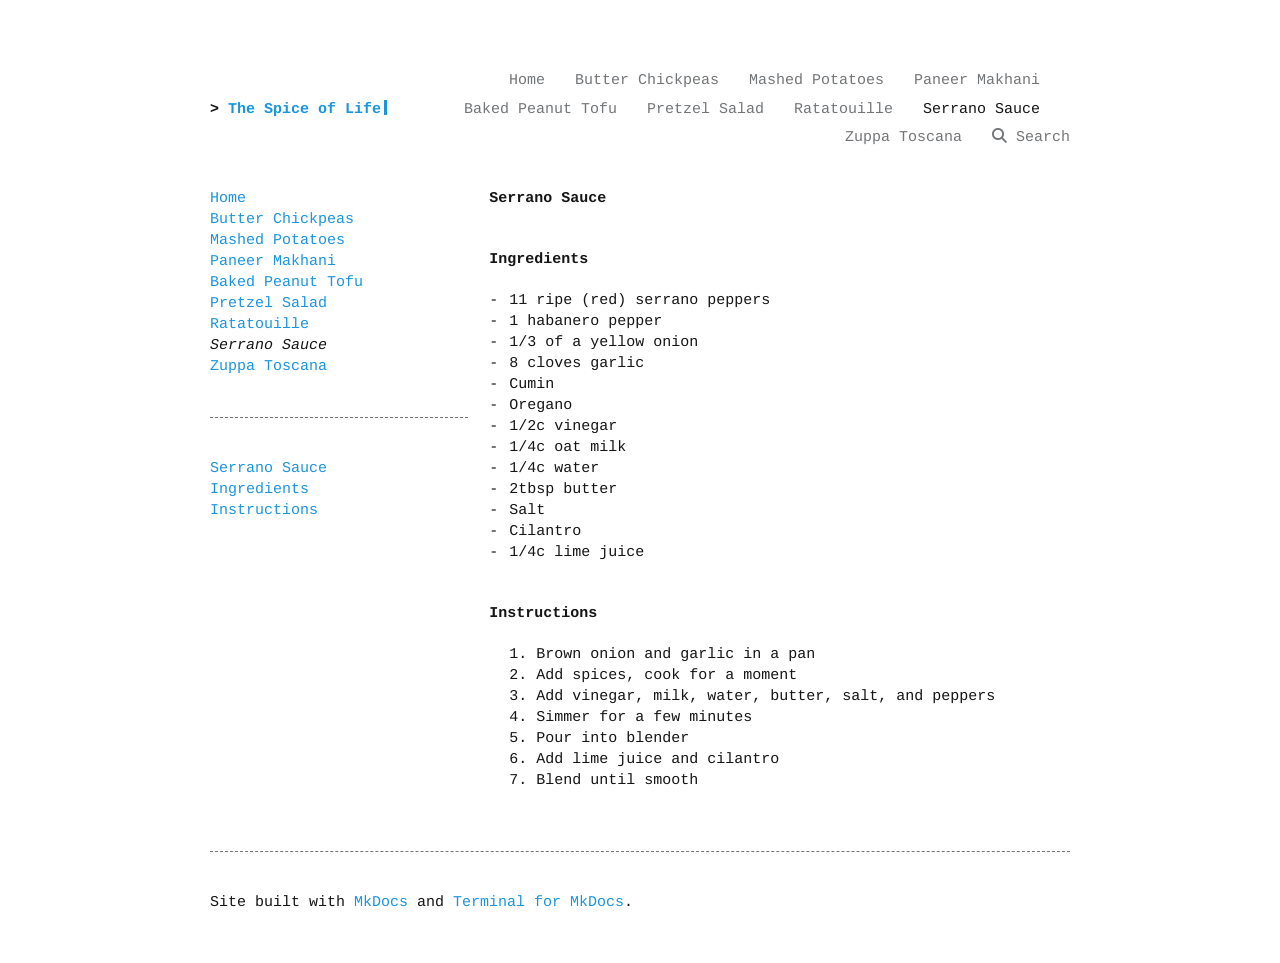
<file: serrano_sauce/index.html>
<!DOCTYPE html>
<html lang="en">
<head>
    
    <meta charset="UTF-8">
    <meta name="viewport" content="width=device-width, initial-scale=1.0">
    <meta http-equiv="X-UA-Compatible" content="ie=edge">
    <meta name="generator" content="mkdocs-1.6.1, mkdocs-terminal-4.7.0">
     
     
    <link rel="icon" type="image/png" sizes="192x192" href="../img/android-chrome-192x192.png" />
<link rel="icon" type="image/png" sizes="512x512" href="../img/android-chrome-512x512.png" />
<link rel="apple-touch-icon" sizes="180x180" href="../img/apple-touch-icon.png" />
<link rel="shortcut icon" type="image/png" sizes="48x48" href="../img/favicon.ico" />
<link rel="icon" type="image/png" sizes="16x16" href="../img/favicon-16x16.png" />
<link rel="icon" type="image/png" sizes="32x32" href="../img/favicon-32x32.png" />


    
 
<title>Serrano Sauce - The Spice of Life</title>


<link href="../css/fontawesome/css/fontawesome.min.css" rel="stylesheet">
<link href="../css/fontawesome/css/solid.min.css" rel="stylesheet">
<link href="../css/normalize.css" rel="stylesheet">
<link href="../css/terminal.css" rel="stylesheet">
<link href="../css/theme.css" rel="stylesheet">
<link href="../css/theme.tile_grid.css" rel="stylesheet">
<link href="../css/theme.footer.css" rel="stylesheet">
<!-- default color palette -->
<link href="../css/palettes/default.css" rel="stylesheet">

<!-- page layout -->
<style>
/* initially set page layout to a one column grid */
.terminal-mkdocs-main-grid {
    display: grid;
    grid-column-gap: 1.4em;
    grid-template-columns: auto;
    grid-template-rows: auto;
}

/*  
*   when side navigation is not hidden, use a two column grid.  
*   if the screen is too narrow, fall back to the initial one column grid layout.
*   in this case the main content will be placed under the navigation panel. 
*/
@media only screen and (min-width: 70em) {
    .terminal-mkdocs-main-grid {
        grid-template-columns: 4fr 9fr;
    }
}</style>



    
    <link href="../css/extra.css" rel="stylesheet">  
    
    

    
    <!-- search css support -->
<link href="../css/search/bootstrap-modal.css" rel="stylesheet">
<!-- search scripts -->
<script>
    var base_url = "..",
    shortcuts = "{}";
</script>
<script src="../js/jquery/jquery-1.10.1.min.js" defer></script>
<script src="../js/bootstrap/bootstrap.min.js" defer></script>
<script src="../js/mkdocs/base.js" defer></script>
    
    
    
    
    <script src="../search/main.js"></script>
    

    
</head>

<body class="terminal"><div class="container">
    <div class="terminal-nav">
        <header class="terminal-logo">
            <div id="mkdocs-terminal-site-name" class="logo terminal-prompt"><a href="/" class="no-style">The Spice of Life</a></div>
        </header>
        
        <nav class="terminal-menu">
            
            <ul vocab="https://schema.org/" typeof="BreadcrumbList">
                
                
                <li property="itemListElement" typeof="ListItem">
                    <a href=".." class="menu-item " property="item" typeof="WebPage">
                        <span property="name">Home</span>
                    </a>
                    <meta property="position" content="0">
                </li>
                
                
                <li property="itemListElement" typeof="ListItem">
                    <a href="../butter_chickpeas/" class="menu-item " property="item" typeof="WebPage">
                        <span property="name">Butter Chickpeas</span>
                    </a>
                    <meta property="position" content="1">
                </li>
                
                
                <li property="itemListElement" typeof="ListItem">
                    <a href="../mashed_potatoes/" class="menu-item " property="item" typeof="WebPage">
                        <span property="name">Mashed Potatoes</span>
                    </a>
                    <meta property="position" content="2">
                </li>
                
                
                <li property="itemListElement" typeof="ListItem">
                    <a href="../paneer_makhani/" class="menu-item " property="item" typeof="WebPage">
                        <span property="name">Paneer Makhani</span>
                    </a>
                    <meta property="position" content="3">
                </li>
                
                
                <li property="itemListElement" typeof="ListItem">
                    <a href="../peanut_tofu/" class="menu-item " property="item" typeof="WebPage">
                        <span property="name">Baked Peanut Tofu</span>
                    </a>
                    <meta property="position" content="4">
                </li>
                
                
                <li property="itemListElement" typeof="ListItem">
                    <a href="../pretzel_salad/" class="menu-item " property="item" typeof="WebPage">
                        <span property="name">Pretzel Salad</span>
                    </a>
                    <meta property="position" content="5">
                </li>
                
                
                <li property="itemListElement" typeof="ListItem">
                    <a href="../ratatouille/" class="menu-item " property="item" typeof="WebPage">
                        <span property="name">Ratatouille</span>
                    </a>
                    <meta property="position" content="6">
                </li>
                
                
                <li property="itemListElement" typeof="ListItem">
                    <a href="./" class="menu-item active" property="item" typeof="WebPage">
                        <span property="name">Serrano Sauce</span>
                    </a>
                    <meta property="position" content="7">
                </li>
                
                
                <li property="itemListElement" typeof="ListItem">
                    <a href="../zuppa_toscana/" class="menu-item " property="item" typeof="WebPage">
                        <span property="name">Zuppa Toscana</span>
                    </a>
                    <meta property="position" content="8">
                </li>
                
                    
                    


<li property="itemListElement" typeof="ListItem">
    <a href="#" class="menu-item" data-toggle="modal" data-target="#mkdocs_search_modal" property="item" typeof="SearchAction">
        <i aria-hidden="true" class="fa fa-search"></i> <span property="name">Search</span>
    </a>
    <meta property="position" content="9">
</li>
                    
            </ul>
            
        </nav>
    </div>
</div>
        
    <div class="container">
        <div class="terminal-mkdocs-main-grid"><aside id="terminal-mkdocs-side-panel"><nav>
  
    <ul class="terminal-mkdocs-side-nav-items">
        
          



<li class="terminal-mkdocs-side-nav-li">
    
    
    
        
        
            <a class="

    terminal-mkdocs-side-nav-item" href="..">Home</a>
        
    
    
    
  </li>
        
          



<li class="terminal-mkdocs-side-nav-li">
    
    
    
        
        
            <a class="

    terminal-mkdocs-side-nav-item" href="../butter_chickpeas/">Butter Chickpeas</a>
        
    
    
    
  </li>
        
          



<li class="terminal-mkdocs-side-nav-li">
    
    
    
        
        
            <a class="

    terminal-mkdocs-side-nav-item" href="../mashed_potatoes/">Mashed Potatoes</a>
        
    
    
    
  </li>
        
          



<li class="terminal-mkdocs-side-nav-li">
    
    
    
        
        
            <a class="

    terminal-mkdocs-side-nav-item" href="../paneer_makhani/">Paneer Makhani</a>
        
    
    
    
  </li>
        
          



<li class="terminal-mkdocs-side-nav-li">
    
    
    
        
        
            <a class="

    terminal-mkdocs-side-nav-item" href="../peanut_tofu/">Baked Peanut Tofu</a>
        
    
    
    
  </li>
        
          



<li class="terminal-mkdocs-side-nav-li">
    
    
    
        
        
            <a class="

    terminal-mkdocs-side-nav-item" href="../pretzel_salad/">Pretzel Salad</a>
        
    
    
    
  </li>
        
          



<li class="terminal-mkdocs-side-nav-li">
    
    
    
        
        
            <a class="

    terminal-mkdocs-side-nav-item" href="../ratatouille/">Ratatouille</a>
        
    
    
    
  </li>
        
          



<li class="terminal-mkdocs-side-nav-li">
    
    
    
        
        <span class="

    terminal-mkdocs-side-nav-item--active">Serrano Sauce</span>
    
    
    
  </li>
        
          



<li class="terminal-mkdocs-side-nav-li">
    
    
    
        
        
            <a class="

    terminal-mkdocs-side-nav-item" href="../zuppa_toscana/">Zuppa Toscana</a>
        
    
    
    
  </li>
        
    </ul>
  
</nav><hr>
<nav>
    <ul>
        <li><a href="#serrano-sauce">Serrano Sauce</a></li>
        <li><a href="#ingredients">Ingredients</a></li>
        <li><a href="#instructions">Instructions</a></li>
        
    </ul>
</nav>
</aside>
            <main id="terminal-mkdocs-main-content">
<section id="mkdocs-terminal-content">
    <h1 id="serrano-sauce">Serrano Sauce</h1>
<h1 id="ingredients">Ingredients</h1>
<ul>
<li>11 ripe (red) serrano peppers </li>
<li>1 habanero pepper</li>
<li>1/3 of a yellow onion</li>
<li>8 cloves garlic</li>
<li>Cumin</li>
<li>Oregano</li>
<li>1/2c vinegar</li>
<li>1/4c oat milk</li>
<li>1/4c water</li>
<li>2tbsp butter</li>
<li>Salt</li>
<li>Cilantro</li>
<li>1/4c lime juice</li>
</ul>
<h1 id="instructions">Instructions</h1>
<ol>
<li>Brown onion and garlic in a pan</li>
<li>Add spices, cook for a moment</li>
<li>Add vinegar, milk, water, butter, salt, and peppers</li>
<li>Simmer for a few minutes</li>
<li>Pour into blender</li>
<li>Add lime juice and cilantro</li>
<li>Blend until smooth</li>
</ol>
</section>

            </main>
        </div>
        <hr><footer>
    <div class="terminal-mkdocs-footer-grid">
        <div id="terminal-mkdocs-footer-copyright-info">
             Site built with <a href="http://www.mkdocs.org">MkDocs</a> and <a href="https://github.com/ntno/mkdocs-terminal">Terminal for MkDocs</a>.
        </div>
    </div>
</footer>
    </div>

    
    <div class="modal" id="mkdocs_search_modal" tabindex="-1" role="alertdialog" aria-modal="true" aria-labelledby="searchModalLabel">
    <div class="modal-dialog modal-lg" role="search">
        <div class="modal-content">
            <div class="modal-header">
                <h5 class="modal-title" id="searchModalLabel">Search</h5>
                <button type="button" class="close btn btn-default btn-ghost" data-dismiss="modal"><span aria-hidden="true">x</span><span class="sr-only">Close</span></button>
            </div>
            <div class="modal-body">
                <p id="searchInputLabel">Type to start searching</p>
                <form>
                    <div class="form-group">
                        <input type="search" class="form-control" aria-labelledby="searchInputLabel" placeholder="" id="mkdocs-search-query" title="Please enter search terms here">
                    </div>
                </form>
                <div id="mkdocs-search-results" data-no-results-text="No document matches found"></div>
            </div>
            <div class="modal-footer">
            </div>
        </div>
    </div>
</div>
    
    
</body>

</html>
</file>
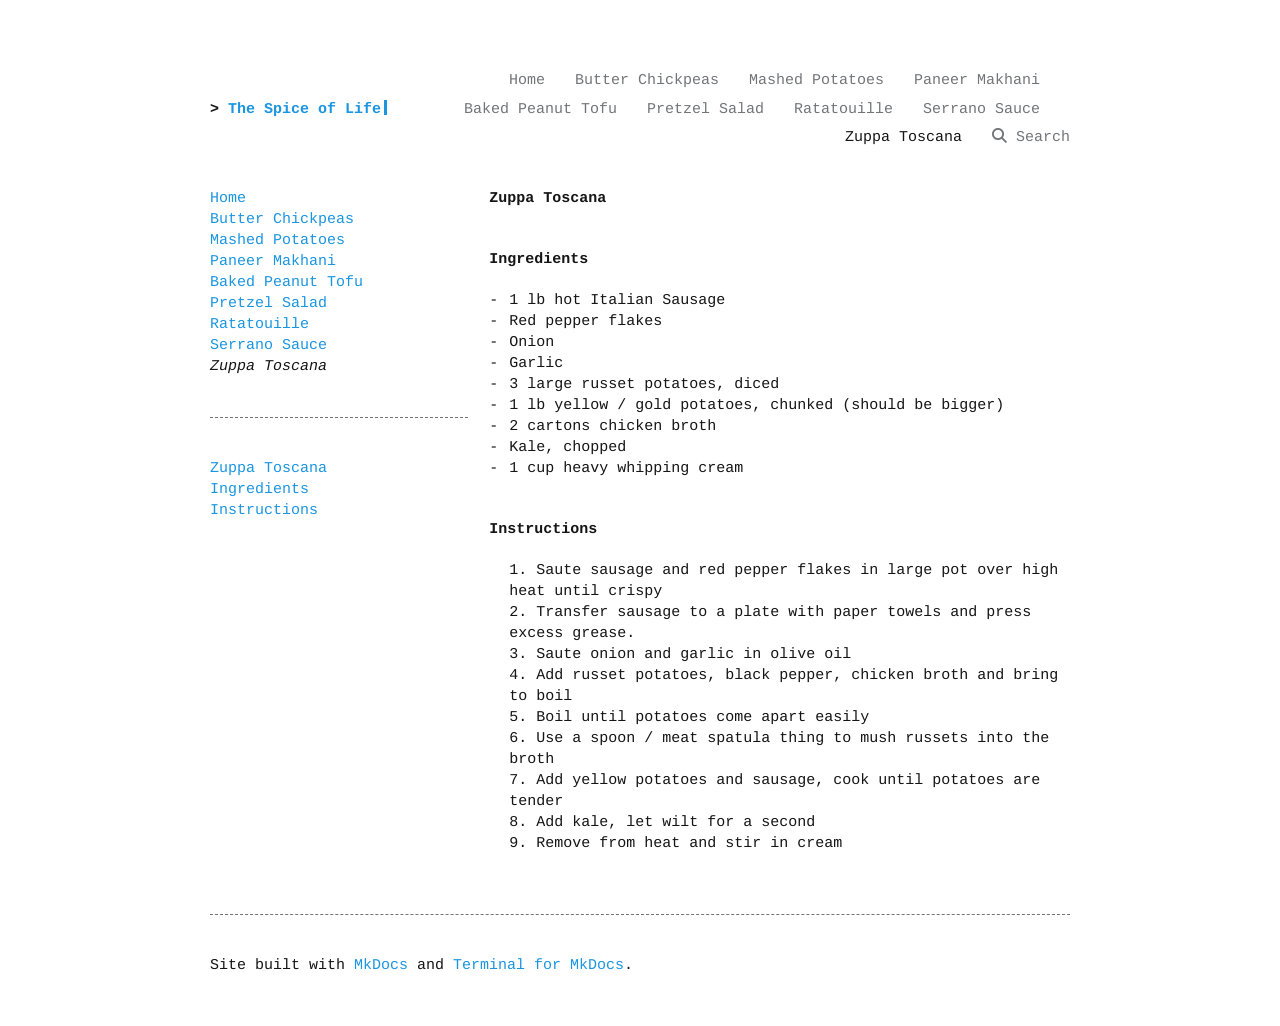
<file: zuppa_toscana/index.html>
<!DOCTYPE html>
<html lang="en">
<head>
    
    <meta charset="UTF-8">
    <meta name="viewport" content="width=device-width, initial-scale=1.0">
    <meta http-equiv="X-UA-Compatible" content="ie=edge">
    <meta name="generator" content="mkdocs-1.6.1, mkdocs-terminal-4.7.0">
     
     
    <link rel="icon" type="image/png" sizes="192x192" href="../img/android-chrome-192x192.png" />
<link rel="icon" type="image/png" sizes="512x512" href="../img/android-chrome-512x512.png" />
<link rel="apple-touch-icon" sizes="180x180" href="../img/apple-touch-icon.png" />
<link rel="shortcut icon" type="image/png" sizes="48x48" href="../img/favicon.ico" />
<link rel="icon" type="image/png" sizes="16x16" href="../img/favicon-16x16.png" />
<link rel="icon" type="image/png" sizes="32x32" href="../img/favicon-32x32.png" />


    
 
<title>Zuppa Toscana - The Spice of Life</title>


<link href="../css/fontawesome/css/fontawesome.min.css" rel="stylesheet">
<link href="../css/fontawesome/css/solid.min.css" rel="stylesheet">
<link href="../css/normalize.css" rel="stylesheet">
<link href="../css/terminal.css" rel="stylesheet">
<link href="../css/theme.css" rel="stylesheet">
<link href="../css/theme.tile_grid.css" rel="stylesheet">
<link href="../css/theme.footer.css" rel="stylesheet">
<!-- default color palette -->
<link href="../css/palettes/default.css" rel="stylesheet">

<!-- page layout -->
<style>
/* initially set page layout to a one column grid */
.terminal-mkdocs-main-grid {
    display: grid;
    grid-column-gap: 1.4em;
    grid-template-columns: auto;
    grid-template-rows: auto;
}

/*  
*   when side navigation is not hidden, use a two column grid.  
*   if the screen is too narrow, fall back to the initial one column grid layout.
*   in this case the main content will be placed under the navigation panel. 
*/
@media only screen and (min-width: 70em) {
    .terminal-mkdocs-main-grid {
        grid-template-columns: 4fr 9fr;
    }
}</style>



    
    <link href="../css/extra.css" rel="stylesheet">  
    
    

    
    <!-- search css support -->
<link href="../css/search/bootstrap-modal.css" rel="stylesheet">
<!-- search scripts -->
<script>
    var base_url = "..",
    shortcuts = "{}";
</script>
<script src="../js/jquery/jquery-1.10.1.min.js" defer></script>
<script src="../js/bootstrap/bootstrap.min.js" defer></script>
<script src="../js/mkdocs/base.js" defer></script>
    
    
    
    
    <script src="../search/main.js"></script>
    

    
</head>

<body class="terminal"><div class="container">
    <div class="terminal-nav">
        <header class="terminal-logo">
            <div id="mkdocs-terminal-site-name" class="logo terminal-prompt"><a href="/" class="no-style">The Spice of Life</a></div>
        </header>
        
        <nav class="terminal-menu">
            
            <ul vocab="https://schema.org/" typeof="BreadcrumbList">
                
                
                <li property="itemListElement" typeof="ListItem">
                    <a href=".." class="menu-item " property="item" typeof="WebPage">
                        <span property="name">Home</span>
                    </a>
                    <meta property="position" content="0">
                </li>
                
                
                <li property="itemListElement" typeof="ListItem">
                    <a href="../butter_chickpeas/" class="menu-item " property="item" typeof="WebPage">
                        <span property="name">Butter Chickpeas</span>
                    </a>
                    <meta property="position" content="1">
                </li>
                
                
                <li property="itemListElement" typeof="ListItem">
                    <a href="../mashed_potatoes/" class="menu-item " property="item" typeof="WebPage">
                        <span property="name">Mashed Potatoes</span>
                    </a>
                    <meta property="position" content="2">
                </li>
                
                
                <li property="itemListElement" typeof="ListItem">
                    <a href="../paneer_makhani/" class="menu-item " property="item" typeof="WebPage">
                        <span property="name">Paneer Makhani</span>
                    </a>
                    <meta property="position" content="3">
                </li>
                
                
                <li property="itemListElement" typeof="ListItem">
                    <a href="../peanut_tofu/" class="menu-item " property="item" typeof="WebPage">
                        <span property="name">Baked Peanut Tofu</span>
                    </a>
                    <meta property="position" content="4">
                </li>
                
                
                <li property="itemListElement" typeof="ListItem">
                    <a href="../pretzel_salad/" class="menu-item " property="item" typeof="WebPage">
                        <span property="name">Pretzel Salad</span>
                    </a>
                    <meta property="position" content="5">
                </li>
                
                
                <li property="itemListElement" typeof="ListItem">
                    <a href="../ratatouille/" class="menu-item " property="item" typeof="WebPage">
                        <span property="name">Ratatouille</span>
                    </a>
                    <meta property="position" content="6">
                </li>
                
                
                <li property="itemListElement" typeof="ListItem">
                    <a href="../serrano_sauce/" class="menu-item " property="item" typeof="WebPage">
                        <span property="name">Serrano Sauce</span>
                    </a>
                    <meta property="position" content="7">
                </li>
                
                
                <li property="itemListElement" typeof="ListItem">
                    <a href="./" class="menu-item active" property="item" typeof="WebPage">
                        <span property="name">Zuppa Toscana</span>
                    </a>
                    <meta property="position" content="8">
                </li>
                
                    
                    


<li property="itemListElement" typeof="ListItem">
    <a href="#" class="menu-item" data-toggle="modal" data-target="#mkdocs_search_modal" property="item" typeof="SearchAction">
        <i aria-hidden="true" class="fa fa-search"></i> <span property="name">Search</span>
    </a>
    <meta property="position" content="9">
</li>
                    
            </ul>
            
        </nav>
    </div>
</div>
        
    <div class="container">
        <div class="terminal-mkdocs-main-grid"><aside id="terminal-mkdocs-side-panel"><nav>
  
    <ul class="terminal-mkdocs-side-nav-items">
        
          



<li class="terminal-mkdocs-side-nav-li">
    
    
    
        
        
            <a class="

    terminal-mkdocs-side-nav-item" href="..">Home</a>
        
    
    
    
  </li>
        
          



<li class="terminal-mkdocs-side-nav-li">
    
    
    
        
        
            <a class="

    terminal-mkdocs-side-nav-item" href="../butter_chickpeas/">Butter Chickpeas</a>
        
    
    
    
  </li>
        
          



<li class="terminal-mkdocs-side-nav-li">
    
    
    
        
        
            <a class="

    terminal-mkdocs-side-nav-item" href="../mashed_potatoes/">Mashed Potatoes</a>
        
    
    
    
  </li>
        
          



<li class="terminal-mkdocs-side-nav-li">
    
    
    
        
        
            <a class="

    terminal-mkdocs-side-nav-item" href="../paneer_makhani/">Paneer Makhani</a>
        
    
    
    
  </li>
        
          



<li class="terminal-mkdocs-side-nav-li">
    
    
    
        
        
            <a class="

    terminal-mkdocs-side-nav-item" href="../peanut_tofu/">Baked Peanut Tofu</a>
        
    
    
    
  </li>
        
          



<li class="terminal-mkdocs-side-nav-li">
    
    
    
        
        
            <a class="

    terminal-mkdocs-side-nav-item" href="../pretzel_salad/">Pretzel Salad</a>
        
    
    
    
  </li>
        
          



<li class="terminal-mkdocs-side-nav-li">
    
    
    
        
        
            <a class="

    terminal-mkdocs-side-nav-item" href="../ratatouille/">Ratatouille</a>
        
    
    
    
  </li>
        
          



<li class="terminal-mkdocs-side-nav-li">
    
    
    
        
        
            <a class="

    terminal-mkdocs-side-nav-item" href="../serrano_sauce/">Serrano Sauce</a>
        
    
    
    
  </li>
        
          



<li class="terminal-mkdocs-side-nav-li">
    
    
    
        
        <span class="

    terminal-mkdocs-side-nav-item--active">Zuppa Toscana</span>
    
    
    
  </li>
        
    </ul>
  
</nav><hr>
<nav>
    <ul>
        <li><a href="#zuppa-toscana">Zuppa Toscana</a></li>
        <li><a href="#ingredients">Ingredients</a></li>
        <li><a href="#instructions">Instructions</a></li>
        
    </ul>
</nav>
</aside>
            <main id="terminal-mkdocs-main-content">
<section id="mkdocs-terminal-content">
    <h1 id="zuppa-toscana">Zuppa Toscana</h1>
<h1 id="ingredients">Ingredients</h1>
<ul>
<li>1 lb hot Italian Sausage</li>
<li>Red pepper flakes</li>
<li>Onion</li>
<li>Garlic</li>
<li>3 large russet potatoes, diced</li>
<li>1 lb yellow / gold potatoes, chunked (should be bigger)</li>
<li>2 cartons chicken broth</li>
<li>Kale, chopped</li>
<li>1 cup heavy whipping cream</li>
</ul>
<h1 id="instructions">Instructions</h1>
<ol>
<li>Saute sausage and red pepper flakes in large pot over high heat until crispy</li>
<li>Transfer sausage to a plate with paper towels and press excess grease.</li>
<li>Saute onion and garlic in olive oil</li>
<li>Add russet potatoes, black pepper, chicken broth and bring to boil</li>
<li>Boil until potatoes come apart easily</li>
<li>Use a spoon / meat spatula thing to mush russets into the broth</li>
<li>Add yellow potatoes and sausage, cook until potatoes are tender</li>
<li>Add kale, let wilt for a second</li>
<li>Remove from heat and stir in cream</li>
</ol>
</section>

            </main>
        </div>
        <hr><footer>
    <div class="terminal-mkdocs-footer-grid">
        <div id="terminal-mkdocs-footer-copyright-info">
             Site built with <a href="http://www.mkdocs.org">MkDocs</a> and <a href="https://github.com/ntno/mkdocs-terminal">Terminal for MkDocs</a>.
        </div>
    </div>
</footer>
    </div>

    
    <div class="modal" id="mkdocs_search_modal" tabindex="-1" role="alertdialog" aria-modal="true" aria-labelledby="searchModalLabel">
    <div class="modal-dialog modal-lg" role="search">
        <div class="modal-content">
            <div class="modal-header">
                <h5 class="modal-title" id="searchModalLabel">Search</h5>
                <button type="button" class="close btn btn-default btn-ghost" data-dismiss="modal"><span aria-hidden="true">x</span><span class="sr-only">Close</span></button>
            </div>
            <div class="modal-body">
                <p id="searchInputLabel">Type to start searching</p>
                <form>
                    <div class="form-group">
                        <input type="search" class="form-control" aria-labelledby="searchInputLabel" placeholder="" id="mkdocs-search-query" title="Please enter search terms here">
                    </div>
                </form>
                <div id="mkdocs-search-results" data-no-results-text="No document matches found"></div>
            </div>
            <div class="modal-footer">
            </div>
        </div>
    </div>
</div>
    
    
</body>

</html>
</file>
<file: css/terminal.css>
/*! terminal.css 0.7.5 | MIT License | github.com/Gioni06/terminal.css */

:root {
    --global-font-size: 15px;
    --global-line-height: 1.4em;
    --global-space: 10px;
    --font-stack: "Menlo", "Monaco", "Lucida Console", "Liberation Mono", "DejaVu Sans Mono", "Bitstream Vera Sans Mono", "Courier New", serif;
    --mono-font-stack: "Menlo", "Monaco", "Lucida Console", "Liberation Mono", "DejaVu Sans Mono", "Bitstream Vera Sans Mono", "Courier New", serif;
    --background-color: #fff;
    --page-width: 60em;
    --font-color: #151515;
    --invert-font-color: #fff;
    --primary-color: #1a95e0;
    --secondary-color: #727578;
    --error-color: #d20962;
    --progress-bar-background: #727578;
    --progress-bar-fill: #151515;
    --code-bg-color: #e8eff2;
    --code-font-color: var(--font-color);
    --input-style: solid;
    --display-h1-decoration: none;
    --block-background-color: var(--background-color);
}

* {
    box-sizing: border-box;
    text-rendering: geometricprecision;
}

*::selection {
    background: var(--primary-color);
    color: var(--invert-font-color);
}

body {
    font-size: var(--global-font-size);
    color: var(--font-color);
    line-height: var(--global-line-height);
    margin: 0;
    font-family: var(--font-stack);
    word-wrap: break-word;
    background-color: var(--background-color);
}

h1,
h2,
h3,
h4,
h5,
h6,
.logo {
    line-height: var(--global-line-height);
}

a {
    cursor: pointer;
    color: var(--primary-color);
    text-decoration: none;
}

a:hover {
    background-color: var(--primary-color);
    color: var(--invert-font-color);
}

em {
    font-size: var(--global-font-size);
    font-style: italic;
    font-family: var(--font-stack);
    color: var(--font-color);
}

blockquote,
code,
em,
strong {
    line-height: var(--global-line-height);
}

blockquote,
code,
footer,
h1,
h2,
h3,
h4,
h5,
h6,
header,
li,
ol,
p,
section,
ul,
.logo {
    float: none;
    margin: 0;
    padding: 0;
}

blockquote,
h1,
ol,
p,
ul,
.logo {
    margin-top: calc(var(--global-space) * 2);
    margin-bottom: calc(var(--global-space) * 2);
}

h1,
.logo {
    position: relative;
    padding: calc(var(--global-space) * 2) 0 calc(var(--global-space) * 2);
    margin: 0;
    overflow: hidden;
    font-weight: 600;
}

h1::after {
    content: "====================================================================================================";
    position: absolute;
    bottom: 5px;
    left: 0;
    display: var(--display-h1-decoration);
}

h1+*,
.logo+* {
    margin-top: 0;
}

h2,
h3,
h4,
h5,
h6 {
    position: relative;
    margin-bottom: var(--global-line-height);
    font-weight: 600;
}

blockquote {
    position: relative;
    padding-left: calc(var(--global-space) * 2);
    overflow: hidden;
}

blockquote::after {
    content: ">\A>\A>\A>\A>\A>\A>\A>\A>\A>\A>\A>\A>\A>\A>\A>\A>\A>\A>\A>\A>\A>\A>\A>\A>\A>\A>\A>\A>\A>\A>\A>\A>\A>\A>\A>\A>\A>\A>\A>\A>\A>\A>\A>\A>\A>\A>\A>\A>\A>\A>\A>\A>\A>\A>\A>\A>\A>\A>\A>\A>\A>\A>\A>\A>\A>\A>\A>\A>\A>\A>\A>\A>\A>\A>\A>\A>\A>\A>\A>\A>\A>\A>\A>\A>\A>\A>\A>\A>\A>\A>\A>\A>\A>\A>\A>\A>\A>\A>\A>";
    white-space: pre;
    position: absolute;
    top: 0;
    left: 0;
    line-height: var(--global-line-height);
    color: #9ca2ab;
}

blockquote>*:last-child {
    margin-bottom: 0;
}

code {
    font-weight: inherit;
    background-color: var(--code-bg-color);
    font-family: var(--mono-font-stack);
}

code::after,
code::before {
    content: "`";
    display: inline;
}

pre code::after,
pre code::before {
    content: "";
}

pre {
    display: block;
    word-break: break-all;
    word-wrap: break-word;
    color: var(--secondary-color);
    background-color: var(--block-background-color);
    border: 1px solid var(--secondary-color);
    padding: var(--global-space);
    white-space: pre-wrap;
    white-space: -moz-pre-wrap;
    white-space: -o-pre-wrap;
}

pre code {
    overflow-x: scroll;
    padding: 0;
    margin: 0;
    display: inline-block;
    min-width: 100%;
    font-family: var(--mono-font-stack);
    background-color: var(--block-background-color);
}

.terminal blockquote,
.terminal h1,
.terminal h2,
.terminal h3,
.terminal h4,
.terminal h5,
.terminal h6,
.terminal strong,
.terminal .logo {
    font-size: var(--global-font-size);
    font-style: normal;
    font-family: var(--font-stack);
}

.terminal code {
    font-size: var(--global-font-size);
    font-style: normal;
}

.terminal-prompt {
    position: relative;
    white-space: nowrap;
}

.terminal-prompt::before {
    content: "> ";
}

.terminal-prompt::after {
    content: "";
    animation: cursor 800ms infinite;
    background: var(--primary-color);
    border-radius: 0;
    display: inline-block;
    height: 1em;
    margin-left: 0.2em;
    width: 3px;
    bottom: -2px;
    position: relative;
}

@keyframes cursor {
    0% {
        opacity: 0;
    }
    50% {
        opacity: 1;
    }
    100% {
        opacity: 0;
    }
}

@keyframes cursor {
    0% {
        opacity: 0;
    }
    50% {
        opacity: 1;
    }
    100% {
        opacity: 0;
    }
}

li,
li>ul>li {
    position: relative;
    display: block;
    padding-left: calc(var(--global-space) * 2);
}

nav>ul>li {
    padding-left: 0;
}

li::after {
    position: absolute;
    top: 0;
    left: 0;
}

ul>li::after {
    content: "-";
}

nav ul>li::after {
    content: "";
}

ol li::before {
    content: counters(item, ".") ". ";
    counter-increment: item;
}

ol ol li::before {
    content: counters(item, ".") " ";
    counter-increment: item;
}

.terminal-menu li::after,
.terminal-menu li::before {
    display: none;
}

ol {
    counter-reset: item;
}

ol li:nth-child(n+10)::after {
    left: -7px;
}

ol ol {
    margin-top: 0;
    margin-bottom: 0;
}

.terminal-menu {
    width: 100%;
}

.terminal-nav {
    display: flex;
    flex-direction: column;
    align-items: flex-start;
}

ul ul {
    margin-top: 0;
    margin-bottom: 0;
}

.terminal-menu ul {
    list-style-type: none;
    padding: 0 !important;
    display: flex;
    flex-direction: column;
    width: 100%;
    flex-grow: 1;
    font-size: var(--global-font-size);
    margin-top: 0;
}

.terminal-menu li {
    display: flex;
    margin: 0 0 0.5em;
    padding: 0;
}

ol.terminal-toc li {
    border-bottom: 1px dotted var(--secondary-color);
    padding: 0;
    margin-bottom: 15px;
}

.terminal-menu li:last-child {
    margin-bottom: 0;
}

ol.terminal-toc li a {
    margin: 4px 4px 4px 0;
    background: var(--background-color);
    position: relative;
    top: 6px;
    text-align: left;
    padding-right: 4px;
}

.terminal-menu li a:not(.btn) {
    text-decoration: none;
    display: block;
    width: 100%;
    border: none;
    color: var(--secondary-color);
}

.terminal-menu li a.active {
    color: var(--font-color);
}

.terminal-menu li a:hover {
    background: none;
    color: inherit;
}

ol.terminal-toc li::before {
    content: counters(item, ".") ". ";
    counter-increment: item;
    position: absolute;
    right: 0;
    background: var(--background-color);
    padding: 4px 0 4px 4px;
    bottom: -8px;
}

ol.terminal-toc li a:hover {
    background: var(--primary-color);
    color: var(--invert-font-color);
}

hr {
    position: relative;
    overflow: hidden;
    margin: calc(var(--global-space) * 4) 0;
    border: 0;
    border-bottom: 1px dashed var(--secondary-color);
}

p {
    margin: 0 0 var(--global-line-height);
}

.container {
    max-width: var(--page-width);
}

.container,
.container-fluid {
    margin: 0 auto;
    padding: 0 calc(var(--global-space) * 2);
}

img {
    max-width: 100%;
}

.progress-bar {
    height: 8px;
    background-color: var(--progress-bar-background);
    margin: 12px 0;
}

.progress-bar.progress-bar-show-percent {
    margin-top: 38px;
}

.progress-bar-filled {
    background-color: var(--progress-bar-fill);
    height: 100%;
    transition: width 0.3s ease;
    position: relative;
    width: 0;
}

.progress-bar-filled::before {
    content: "";
    border: 6px solid transparent;
    border-top-color: var(--progress-bar-fill);
    position: absolute;
    top: -6px;
    right: -6px;
}

.progress-bar-filled::after {
    color: var(--progress-bar-fill);
    content: attr(data-filled);
    display: block;
    font-size: 12px;
    white-space: nowrap;
    position: absolute;
    border: 6px solid transparent;
    top: -32px;
    right: 0;
    transform: translateX(50%);
}

.progress-bar-no-arrow>.progress-bar-filled::before,
.progress-bar-no-arrow>.progress-bar-filled::after {
    content: "";
    display: none;
    visibility: hidden;
    opacity: 0;
}

table {
    width: 100%;
    border-collapse: collapse;
    margin: var(--global-line-height) 0;
    color: var(--font-color);
    font-size: var(--global-font-size);
}

table td,
table th {
    vertical-align: top;
    border: 1px solid var(--font-color);
    line-height: var(--global-line-height);
    padding: calc(var(--global-space) / 2);
    font-size: 1em;
}

table thead tr th {
    font-size: 1em;
    vertical-align: middle;
    font-weight: 700;
}

table tfoot tr th {
    font-weight: 500;
}

table caption {
    font-size: 1em;
    margin: 0 0 1em;
}

.form {
    width: 100%;
}

fieldset {
    border: 1px solid var(--font-color);
    padding: 1em;
}

label {
    font-size: 1em;
    color: var(--font-color);
}

input[type="email"],
input[type="text"],
input[type="number"],
input[type="password"],
input[type="search"],
input[type="date"],
input[type="time"] {
    border: 1px var(--input-style) var(--font-color);
    width: 100%;
    padding: 0.7em 0.5em;
    font-size: 1em;
    font-family: var(--font-stack);
    /* stylelint-disable */
    -webkit-appearance: none;
    -moz-appearance: none;
    /* stylelint-enable */
    appearance: none;
    border-radius: 0;
}

input[type="email"]:active,
input[type="text"]:active,
input[type="number"]:active,
input[type="password"]:active,
input[type="search"]:active,
input[type="date"]:active,
input[type="time"]:active,
input[type="email"]:focus,
input[type="text"]:focus,
input[type="number"]:focus,
input[type="password"]:focus,
input[type="search"]:focus,
input[type="date"]:focus,
input[type="time"]:focus {
    outline: none;
    /* stylelint-disable */
    -webkit-appearance: none;
    -moz-appearance: none;
    /* stylelint-enable */
    appearance: none;
    border: 1px solid var(--font-color);
}

input[type="text"]:not(:placeholder-shown):invalid,
input[type="email"]:not(:placeholder-shown):invalid,
input[type="password"]:not(:placeholder-shown):invalid,
input[type="search"]:not(:placeholder-shown):invalid,
input[type="number"]:not(:placeholder-shown):invalid,
input[type="date"]:not(:placeholder-shown):invalid,
input[type="time"]:not(:placeholder-shown):invalid {
    border-color: var(--error-color);
}

input,
textarea {
    color: var(--font-color);
    background-color: var(--background-color);
}

input::placeholder,
textarea::placeholder {
    color: var(--secondary-color) !important;
    opacity: 1;
}

textarea {
    height: auto;
    width: 100%;
    resize: none;
    border: 1px var(--input-style) var(--font-color);
    padding: 0.5em;
    font-size: 1em;
    font-family: var(--font-stack);
    appearance: none;
    border-radius: 0;
}

textarea:focus {
    outline: none;
    /* stylelint-disable */
    -webkit-appearance: none;
    -moz-appearance: none;
    /* stylelint-enable */
    appearance: none;
    border: 1px solid var(--font-color);
}

textarea:not(:placeholder-shown):invalid {
    border-color: var(--error-color);
}

select {
    border: 1px var(--input-style) var(--font-color);
    width: 100%;
    padding: .7em .5em;
    font-size: 1em;
    font-family: var(--font-stack);
    color: var(--font-color);
    border-radius: 0;
    /* stylelint-disable */
    -webkit-appearance: none;
    -moz-appearance: none;
    /* stylelint-enable */
    background-color: var(--background-color);
    background-image: url("data:image/svg+xml;utf8,<svg fill='currentColor' height='24' viewBox='0 0 24 24' width='24' xmlns='http://www.w3.org/2000/svg'><path d='M7 10l5 5 5-5z'/><path d='M0 0h24v24H0z' fill='none'/></svg>");
    background-repeat: no-repeat;
    background-position: right .5em bottom .5em;
}

input:-webkit-autofill,
input:-webkit-autofill:hover,
input:-webkit-autofill:focus textarea:-webkit-autofill,
textarea:-webkit-autofill:hover textarea:-webkit-autofill:focus,
select:-webkit-autofill,
select:-webkit-autofill:hover,
select:-webkit-autofill:focus {
    border: 1px solid var(--font-color);
    -webkit-text-fill-color: var(--font-color);
    box-shadow: 0 0 0 1e3pxx var(--invert-font-color) inset;
    transition: background-color 5e3ss ease-in-out 0s;
}

.form-group {
    margin-bottom: var(--global-line-height);
    overflow: auto;
}

.btn {
    border-style: solid;
    border-width: 1px;
    display: inline-flex;
    -ms-flex-align: center;
    align-items: center;
    -ms-flex-pack: center;
    justify-content: center;
    cursor: pointer;
    outline: none;
    padding: 0.65em 2em;
    font-size: 1em;
    font-family: inherit;
    user-select: none;
    position: relative;
    z-index: 1;
}

.btn:active {
    box-shadow: none;
}

.btn.btn-ghost {
    border-color: var(--font-color);
    color: var(--font-color);
    background-color: transparent;
}

.btn.btn-ghost:focus,
.btn.btn-ghost:hover {
    border-color: var(--tertiary-color);
    color: var(--tertiary-color);
    z-index: 2;
}

.btn.btn-ghost:hover {
    background-color: transparent;
}

.btn-block {
    width: 100%;
    display: flex;
}

.btn-default {
    background-color: var(--font-color);
    border-color: var(--invert-font-color);
    color: var(--invert-font-color);
}

.btn-default:hover,
.btn-default:focus:not(.btn-ghost) {
    background-color: var(--secondary-color);
    color: var(--invert-font-color);
}

.btn-default.btn-ghost:focus,
.btn-default.btn-ghost:hover {
    border-color: var(--secondary-color);
    color: var(--secondary-color);
    z-index: 2;
}

.btn-error {
    color: var(--invert-font-color);
    background-color: var(--error-color);
    border: 1px solid var(--error-color);
}

.btn-error:hover,
.btn-error:focus:not(.btn-ghost) {
    background-color: var(--error-color);
    border-color: var(--error-color);
}

.btn-error.btn-ghost {
    border-color: var(--error-color);
    color: var(--error-color);
}

.btn-error.btn-ghost:focus,
.btn-error.btn-ghost:hover {
    border-color: var(--error-color);
    color: var(--error-color);
    z-index: 2;
}

.btn-primary {
    color: var(--invert-font-color);
    background-color: var(--primary-color);
    border: 1px solid var(--primary-color);
}

.btn-primary:hover,
.btn-primary:focus:not(.btn-ghost) {
    background-color: var(--primary-color);
    border-color: var(--primary-color);
}

.btn-primary.btn-ghost {
    border-color: var(--primary-color);
    color: var(--primary-color);
}

.btn-primary.btn-ghost:focus,
.btn-primary.btn-ghost:hover {
    border-color: var(--primary-color);
    color: var(--primary-color);
    z-index: 2;
}

.btn-small {
    padding: 0.5em 1.3em !important;
    font-size: 0.9em !important;
}

.btn-group {
    overflow: auto;
}

.btn-group .btn {
    float: left;
}

.btn-group .btn-ghost:not(:first-child) {
    margin-left: -1px;
}

.terminal-card {
    border: 1px solid var(--secondary-color);
}

.terminal-card>header {
    color: var(--invert-font-color);
    text-align: center;
    background-color: var(--secondary-color);
    padding: 0.5em 0;
}

.terminal-card>div:first-of-type {
    padding: var(--global-space);
}

.terminal-timeline {
    position: relative;
    padding-left: 70px;
}

.terminal-timeline::before {
    content: ' ';
    background: var(--secondary-color);
    display: inline-block;
    position: absolute;
    left: 35px;
    width: 2px;
    height: 100%;
    z-index: 400;
}

.terminal-timeline .terminal-card {
    margin-bottom: 25px;
}

.terminal-timeline .terminal-card::before {
    content: ' ';
    background: var(--invert-font-color);
    border: 2px solid var(--secondary-color);
    display: inline-block;
    position: absolute;
    margin-top: 25px;
    left: 26px;
    width: 15px;
    height: 15px;
    z-index: 400;
}

.terminal-alert {
    color: var(--font-color);
    padding: 1em;
    border: 1px solid var(--font-color);
    margin-bottom: var(--global-space);
}

.terminal-alert-error {
    color: var(--error-color);
    border-color: var(--error-color);
}

.terminal-alert-primary {
    color: var(--primary-color);
    border-color: var(--primary-color);
}


/* stylelint-disable */

@media screen and (min-width: 960px) {
    /* stylelint-enable */
    label {
        display: block;
        width: 100%;
    }
    pre::-webkit-scrollbar {
        height: 3px;
    }
}


/* stylelint-disable */

@media screen and (min-width: 480px) {
    /* stylelint-enable */
    form {
        width: 100%;
    }
}


/* stylelint-disable */

@media screen and (min-width: 30rem) {
    /* stylelint-enable */
    .terminal-nav {
        flex-direction: row;
        align-items: center;
    }
    .terminal-menu ul {
        flex-direction: row;
        place-items: center flex-end;
        justify-content: flex-end;
        margin-top: calc(var(--global-space) * 2);
    }
    .terminal-menu li {
        margin: 0 2em 0 0;
    }
    .terminal-menu li:last-child {
        margin-right: 0;
    }
}

.terminal-media:not(:last-child) {
    margin-bottom: 1.25rem;
}

.terminal-media-left {
    padding-right: var(--global-space);
}

.terminal-media-left,
.terminal-media-right {
    display: table-cell;
    vertical-align: top;
}

.terminal-media-right {
    padding-left: var(--global-space);
}

.terminal-media-body {
    display: table-cell;
    vertical-align: top;
}

.terminal-media-heading {
    font-size: 1em;
    font-weight: 700;
}

.terminal-media-content {
    margin-top: 0.3rem;
}

.terminal-placeholder {
    background-color: var(--secondary-color);
    text-align: center;
    color: var(--font-color);
    font-size: 1rem;
    border: 1px solid var(--secondary-color);
}

figure>img {
    padding: 0;
}

.terminal-avatarholder {
    width: calc(var(--global-space) * 5);
    height: calc(var(--global-space) * 5);
}

.terminal-avatarholder img {
    padding: 0;
}

figure {
    margin: 0;
}

figure>figcaption {
    color: var(--secondary-color);
    text-align: center;
}

.terminal-banner {
    background-color: var(--font-color);
    color: var(--invert-font-color);
    padding: calc(var(--global-space) * 2);
    width: 100%;
    display: flex;
    flex-direction: column;
    gap: 1rem;
}

.terminal-banner>.container {
    max-width: var(--page-width);
}

.terminal-banner>.container,
.terminal-banner>.container-fluid {
    margin: 0 auto;
    padding: 0;
}


/* stylelint-disable */

@media screen and (min-width: 30rem) {
    /* stylelint-enable */
    .terminal-banner {
        flex-direction: row;
    }
}

.hljs {
    display: block;
    overflow-x: auto;
    padding: 0.5em;
    background: var(--block-background-color);
    color: var(--font-color);
}

.hljs-comment,
.hljs-quote {
    color: var(--secondary-color);
}

.hljs-variable {
    color: var(--font-color);
}


/* stylelint-disable */

.hljs-keyword,
.hljs-selector-tag,
.hljs-built_in,
.hljs-name,
.hljs-tag {
    /* stylelint-enable */
    color: var(--primary-color);
}

.hljs-string,
.hljs-title,
.hljs-section,
.hljs-attribute,
.hljs-literal,
.hljs-template-tag,
.hljs-template-variable,
.hljs-type,
.hljs-addition {
    color: var(--secondary-color);
}

.hljs-string {
    color: var(--secondary-color);
}

.hljs-deletion,
.hljs-selector-attr,
.hljs-selector-pseudo,
.hljs-meta {
    color: var(--primary-color);
}

.hljs-doctag {
    color: var(--secondary-color);
}

.hljs-attr {
    color: var(--primary-color);
}

.hljs-symbol,
.hljs-bullet,
.hljs-link {
    color: var(--primary-color);
}

.hljs-emphasis {
    font-style: italic;
}

.hljs-strong {
    font-weight: bold;
}
</file>
<file: css/theme.css>
/*! Terminal for MkDocs | MIT License | github.com/ntno/mkdocs-terminal */


/*! terminal.css 0.7.5  | MIT License | github.com/Gioni06/terminal.css */

body {
    padding-top: 50px;
    padding-bottom: 50px;
}


/* underline links in main content (except header anchor links) */

#terminal-mkdocs-main-content a:not(.headerlink) {
    text-decoration: underline;
}


/* do not underline button links */

a.btn {
    text-decoration: none !important;
}

.terminal-mkdocs-side-nav-item--active {
    font-style: italic;
}

.terminal-mkdocs-side-nav-section-no-index {
    color: var(--secondary-color);
}

.terminal-mkdocs-pad-to-match-side-nav {
    padding-top: calc(var(--global-space) * 2);
}

.terminal-mkdocs-thin-border {
    border: solid !important;
    border-color: var(--secondary-color) !important;
    border-width: thin !important;
}

.terminal-mkdocs-macro-error-banner {
    border-style: solid;
    border-width: 1px;
    display: inline-flex;
    align-items: center;
    justify-content: center;
    padding: .65em 2em;
    border-color: var(--error-color);
}

p.terminal-mkdocs-macro-error-banner {
    color: var(--font-color);
}

p.terminal-mkdocs-macro-error-banner>code {
    color: var(--code-font-color);
}


/* set figcaption paragraph text to the secondary color.  this occurs when using markdown inside the figcaption */

figure>figcaption>p {
    color: var(--secondary-color);
}


/* ***************************************************************** */


/* Terminal.css Overrides */


/* ***************************************************************** */


/* don't display backticks on `code` items, just highlight */

code::after,
code::before {
    content: "" !important;
    display: inline;
}


/* use the `code-bg-color` and `code-font-color` for `<code>` blocks */

pre code {
    background-color: var(--code-bg-color);
    color: var(--code-font-color);
}
</file>
<file: css/theme.tile_grid.css>
/*! Terminal for MkDocs | MIT License | github.com/ntno/mkdocs-terminal */

.terminal-mkdocs-tile-grid {
    display: grid;
    grid-gap: 1em;
    grid-template-rows: auto;
    grid-template-columns: repeat(auto-fit, minmax(calc(var(--page-width) / 6), 1fr));
}


/* center link text within the tile */

.terminal-mkdocs-tile {
    border: none;
    text-align: center;
}


/* center images within the tile */

.terminal-mkdocs-tile div>figure>img,
.terminal-mkdocs-tile div>figure>a>img {
    display: block;
    margin-left: auto;
    margin-right: auto;
}
</file>
<file: css/theme.footer.css>
/* grid for footer */

.terminal-mkdocs-footer-grid {
    display: grid;
    grid-row-gap: 2em;
    grid-column-gap: 2em;
    grid-template-columns: auto;
    grid-template-rows: auto;
}


/* place prev/next links to the right of copyright info when screen is wide enough */

@media only screen and (min-width: 50em) {
    .terminal-mkdocs-footer-grid {
        grid-template-columns: 6fr 3fr;
    }
    #terminal-mkdocs-footer-prev-next {
        text-align: right;
    }
}

#terminal-mkdocs-footer-copyright-info {
    text-align: left;
}
</file>
<file: css/palettes/default.css>
/*! terminal.css 0.7.5 | MIT License | github.com/Gioni06/terminal.css */


/* this document is intentionally left empty.  for root configuration, see terminal/css/terminal.css */
</file>
<file: css/extra.css>
/* Keep the site name and the nav menu from overlapping when the menu
   has more items than fit on one line: let the menu wrap instead. */
@media screen and (min-width: 30rem) {
    .terminal-nav {
        gap: 2em;
    }
    .terminal-logo {
        flex-shrink: 0;
    }
    .terminal-menu {
        min-width: 0;
    }
    .terminal-menu ul {
        flex-wrap: wrap;
        row-gap: 0.5em;
    }
}
</file>
<file: css/fontawesome/css/solid.min.css>
/*!
 * Font Awesome Free 6.2.1 by @fontawesome - https://fontawesome.com
 * License - https://fontawesome.com/license/free (Icons: CC BY 4.0, Fonts: SIL OFL 1.1, Code: MIT License)
 * Copyright 2022 Fonticons, Inc.
 */
:host,:root{--fa-style-family-classic:"Font Awesome 6 Free";--fa-font-solid:normal 900 1em/1 "Font Awesome 6 Free"}@font-face{font-family:"Font Awesome 6 Free";font-style:normal;font-weight:900;font-display:block;src:url(../webfonts/fa-solid-900.woff2) format("woff2"),url(../webfonts/fa-solid-900.ttf) format("truetype")}.fa-solid,.fas{font-weight:900}
</file>
